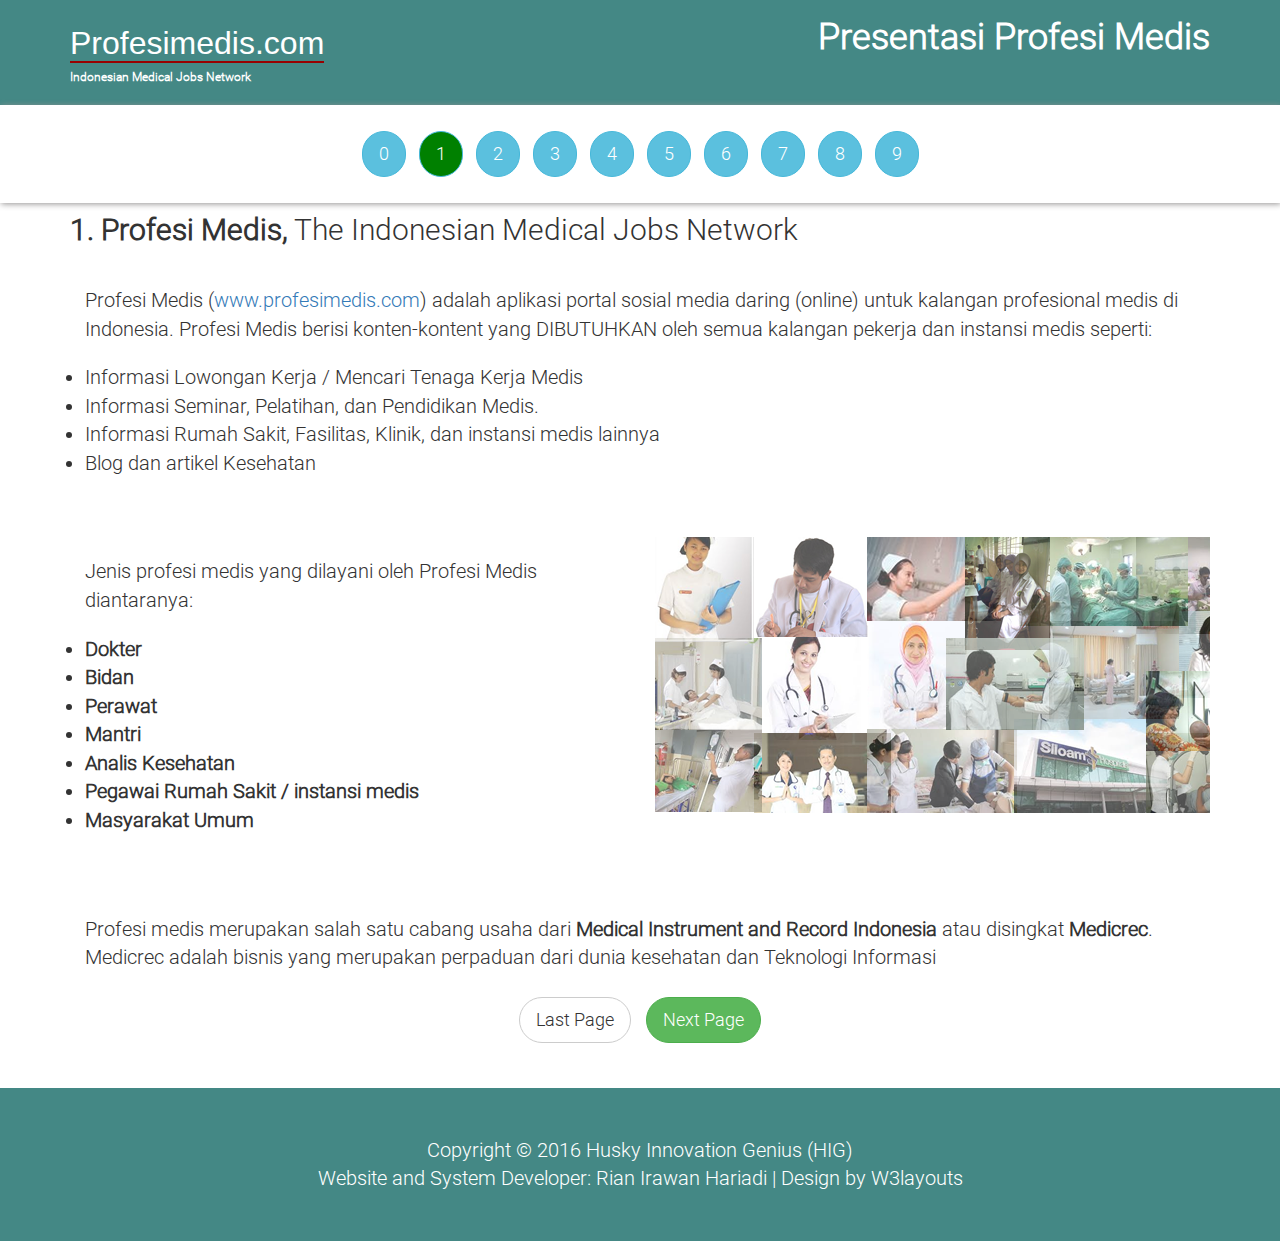
<file: presentasi_profesimedis/assets/page1.html>
<!--
Author: W3layouts
Author URL: http://w3layouts.com
License: Creative Commons Attribution 3.0 Unported
License URL: http://creativecommons.org/licenses/by/3.0/
-->
<!DOCTYPE html>
<html>
<head>
<title>Profesimedis.com - Indonesian Medical Jobs Network</title>
<link href="css/bootstrap.css" type="text/css" rel="stylesheet" media="all">
<link href="css/style.css" type="text/css" rel="stylesheet" media="all">
<!-- Custom Theme files -->
<meta name="viewport" content="width=device-width, initial-scale=1.0">
<meta http-equiv="Content-Type" content="text/html; charset=utf-8" />
<meta name="keywords" content="Doctor Plus Responsive web template, Bootstrap Web Templates, Flat Web Templates, Andriod Compatible web template, 
	Smartphone Compatible web template, free webdesigns for Nokia, Samsung, LG, SonyErricsson, Motorola web design" />
<script type="application/x-javascript"> addEventListener("load", function() { setTimeout(hideURLbar, 0); }, false); function hideURLbar(){ window.scrollTo(0,1); } </script>
<!-- //Custom Theme files -->
<!-- js -->
<script src="js/jquery-1.11.1.min.js"></script> 
<!-- //js -->	
<!-- start-smoth-scrolling-->
<script type="text/javascript" src="js/move-top.js"></script>
<script type="text/javascript" src="js/easing.js"></script>	
<script type="text/javascript">
		jQuery(document).ready(function($) {
			$(".scroll").click(function(event){		
				event.preventDefault();
				$('html,body').animate({scrollTop:$(this.hash).offset().top},1000);
			});
		});
</script>

<style type="text/css">
	

body 

p {
	font-size: 20px !important;
	margin-top:20px; 
	margin-bottom:20px; 
}

body 

a {
	margin: 0px;
	padding: 0px;
}

th, td {
    padding: 5px;
    color: black !important;
    height: 5px; line-height: 5px;
}

li {
	font-size: 20px !important;
}

.pleft{
	position: relative; 
	margin-top:20px; 
	margin-bottom:20px; 
	float: left;
}

.pright{
	position: relative; 
	margin-top:20px; 
	margin-bottom:20px; 
	float: right;

}

.pcenter{
	position: relative; 
	margin-top:20px; 
	margin-bottom:20px; 
	float: center;

}




.conpress{
	min-height: 750px; 
	margin-top: 10px;"

}

.loginbutton a:hover{
	text-decoration: underline;
}

.clbutton{
	border-radius: 50px; 
	margin:5px;
}


.clbutton:hover{
	background-color: orange;
}

.selected{
	background-color: green;
}



@import url(https://fonts.googleapis.com/css?family=Agency+FB);
.profesimedis{
	font-family: Agency FB, Arial ;
	
	color: white;
	font-size: 37px;
	border-bottom: 2px solid #990000 ;
	margin: auto;

}

.box-title{
	text-align: center;
	background-color: #448885;
	height: 100px;
	width: 300px;
	margin: auto;
	padding: 10px;
}

.box-title2{
	text-align: center;
	background-color: #448885;
	height: 500px;
	width: 150px;
	margin: auto;
	padding: 10px;
}

#titlecontent {
  
    padding-top: 35px;
    padding-bottom: 35px;
    padding-left: 0px;
    padding-right: 0px;
    background: url('assets/images/background.png');
    background-repeat: repeat-x;
    background-origin: content-box;
}

@import url(https://fonts.googleapis.com/css?family=Agency+FB);
.profesimedis2{
	font-family: Agency FB, Arial ;
	color: white;
	font-size: 32px;
	border-bottom: 2px solid #990000 ;
	margin: auto;

}



</style>

<!--//end-smoth-scrolling-->
</head>
<body>
	<!--header-->
	<div class="header">
		<div class="container">
			<div class="header-logo">
				<a href="http://www.profesimedis.com"><span class="profesimedis2">Profesimedis.com</span></a>
				<font color="white" style="font-size: 12px; vertical-align: text-top;"><b>Indonesian Medical Jobs Network</b></font>				
			</div>
			<div class="header-info">
				<font color="white"><h1><b>Presentasi Profesi Medis</b></h1></font>
			</div>			
			<div class="clearfix"> </div>
		</div>	
	</div>
	<!--//header-->
	<!--header-bottom-->


	<div class="header-bottom">
<div class="button-area" style="margin: 0 20px 0 20px; text-align: center;">
	<a href="../index.html" class="btn btn-info btn-lg clbutton">0</a>
	<a href="page1.html" class="btn btn-info btn-lg clbutton selected">1</a>
	<a href="page2.html" class="btn btn-info btn-lg clbutton">2</a>
	<a href="page3.html" class="btn btn-info btn-lg clbutton">3</a>
	<a href="page4.html" class="btn btn-info btn-lg clbutton">4</a>
	<a href="page5.html" class="btn btn-info btn-lg clbutton">5</a>
	<a href="page6.html" class="btn btn-info btn-lg clbutton">6</a>
	<a href="page7.html" class="btn btn-info btn-lg clbutton">7</a>
	<a href="page8.html" class="btn btn-info btn-lg clbutton">8</a>
	<a href="page9.html" class="btn btn-info btn-lg clbutton">9</a>
</div>


		<div class="container">
			<!--top-nav-->
			
			
		</div>
		
		
	</div>
	<!--//header-bottom-->

	<div class="container conpress">
			<h2><b>1. Profesi Medis,</b> The Indonesian Medical Jobs Network</h2>

			<div class="col-md-12 pcenter">
			<p>Profesi Medis (<a href="">www.profesimedis.com</a>) adalah aplikasi portal sosial media daring (online) untuk kalangan profesional medis di Indonesia. Profesi Medis berisi konten-kontent yang DIBUTUHKAN oleh semua kalangan pekerja dan instansi medis seperti:
					<ul>
					<li>Informasi Lowongan Kerja / Mencari Tenaga Kerja Medis</li>
					<li>Informasi Seminar, Pelatihan, dan Pendidikan Medis. </li>
					<li>Informasi Rumah Sakit, Fasilitas, Klinik, dan instansi medis lainnya</li>
					<li>Blog dan artikel Kesehatan</li>
					</ul>
			  </p>
			</div>
			<div class="col-md-6 pleft" style="margin-top: 20px;">
			<p>Jenis profesi medis yang dilayani oleh Profesi Medis diantaranya:
				<b><ul>
					<li>Dokter</li>
					<li>Bidan </li>
					<li>Perawat</li>
					<li>Mantri</li>
					<li>Analis Kesehatan</li>
					<li>Pegawai Rumah Sakit / instansi medis</li>
					<li>Masyarakat Umum</li>

				</ul></b>
			</p>
			</div>
			<div class="col-md-6 pright" style="margin-top: 20px;padding-right: 20px; overflow: hidden;">
			<img src="images/background.png" style="margin-right: 20px;">
			</div>
			<div class="col-md-12 pcenter" style="margin-top: 20px;">
			<p>Profesi medis merupakan salah satu cabang usaha dari <b>Medical Instrument and Record Indonesia</b> atau disingkat <b>Medicrec</b>. Medicrec adalah bisnis yang merupakan perpaduan dari dunia kesehatan dan Teknologi Informasi </p>

			<div style="text-align: center">
				<p>
				<a href="../index.html" class="btn btn-default btn-lg clbutton">Last Page</a>
				<a href="page2.html" class="btn btn-success btn-lg clbutton">Next Page</a>
				</p>
			</div>

			</div>
	</div>

	
	<!--//footer-->
	<div class="footer-bottom">
		<div class="container">
			<p>Copyright © 2016 Husky Innovation Genius (HIG) <br>
			Website and System Developer: Rian Irawan Hariadi
			 | Design by <a href="http://w3layouts.com">W3layouts</a></p>
		</div>
	</div>
	<!--smooth-scrolling-of-move-up-->
	<script type="text/javascript">
		$(document).ready(function() {
			/*
			var defaults = {
				containerID: 'toTop', // fading element id
				containerHoverID: 'toTopHover', // fading element hover id
				scrollSpeed: 1200,
				easingType: 'linear' 
			};
			*/
			
			$().UItoTop({ easingType: 'easeOutQuart' });
			
		});
	</script>
	<a href="#" id="toTop" style="display: block;"> <span id="toTopHover" style="opacity: 1;"> </span></a>
	<!--//smooth-scrolling-of-move-up-->
	<!-- Bootstrap core JavaScript
    ================================================== -->
    <!-- Placed at the end of the document so the pages load faster -->
    <script src="js/bootstrap.js"> </script>
</body>

<!-- ================== BEGIN Modal ========================================= -->
    <div id="LoginModal" class="modal fade" role="dialog">
        <div class="modal-dialog">
                <!-- konten modal-->
                <div class="modal-content">
                   <div class="modal-header" align="center" style="background-color:#448885;">
                    <img src="images/logo.png" style="min-height: : 100px" align="center">
                    
                     <h3><div class="edit-content"></div></h3>
                    </div>
                          <!-- heading modal -->
                          <div class="modal-header">
                          <form action="" method="post">
                               <input type="hidden"  name="formmenu" id="formmenu" value="<?php echo $row_menu->menu_id ?>" ></input><br>
                               <div class="well">
                               <h3><b>Login Member</b></h3>
                                                           
                                <label></label>
                               <input class="form-control" type="text" id="note" name="note" value="" 
                               placeholder="Username" style="border-color: gray;"  ></input>
                               <br>
                               <input class="form-control" type="password" id="note" name="note" value="" 
                               placeholder="password" style="border-color: gray;"  ></input>

                               </div>
                               
                      
                                <button class="btn-success btn-lg form-control" id="prosesOrder"  > PROCESS </button>
                                <!-- Dipergunakan untuk Form Ajax
                                <input id="submitModal2" type="button" class="btn-success btn-lg" value="PROCESS"></input>
                                -->
                                
                                <!--
                                  <button id="submitModal2" class="btn-success btn-lg" >ORDER</button>
                                  -->
                                  <br>
                        		<h4>Lupa <a href=""> Password ? </a> </h4>
                      
                          </div>
                          <!-- body modal -->
                          
                          <!-- footer modal -->
                          <div class="modal-footer">
                            
                            
                          <button type="button" id="buttonclose2" class="close" data-dismiss="modal">CANCEL-X</button>
                          
                                </form>
                          </div>
                </div>
         </div>
    </div>
 <!-- ================== END Modal ========================================= -->



</html>
</file>
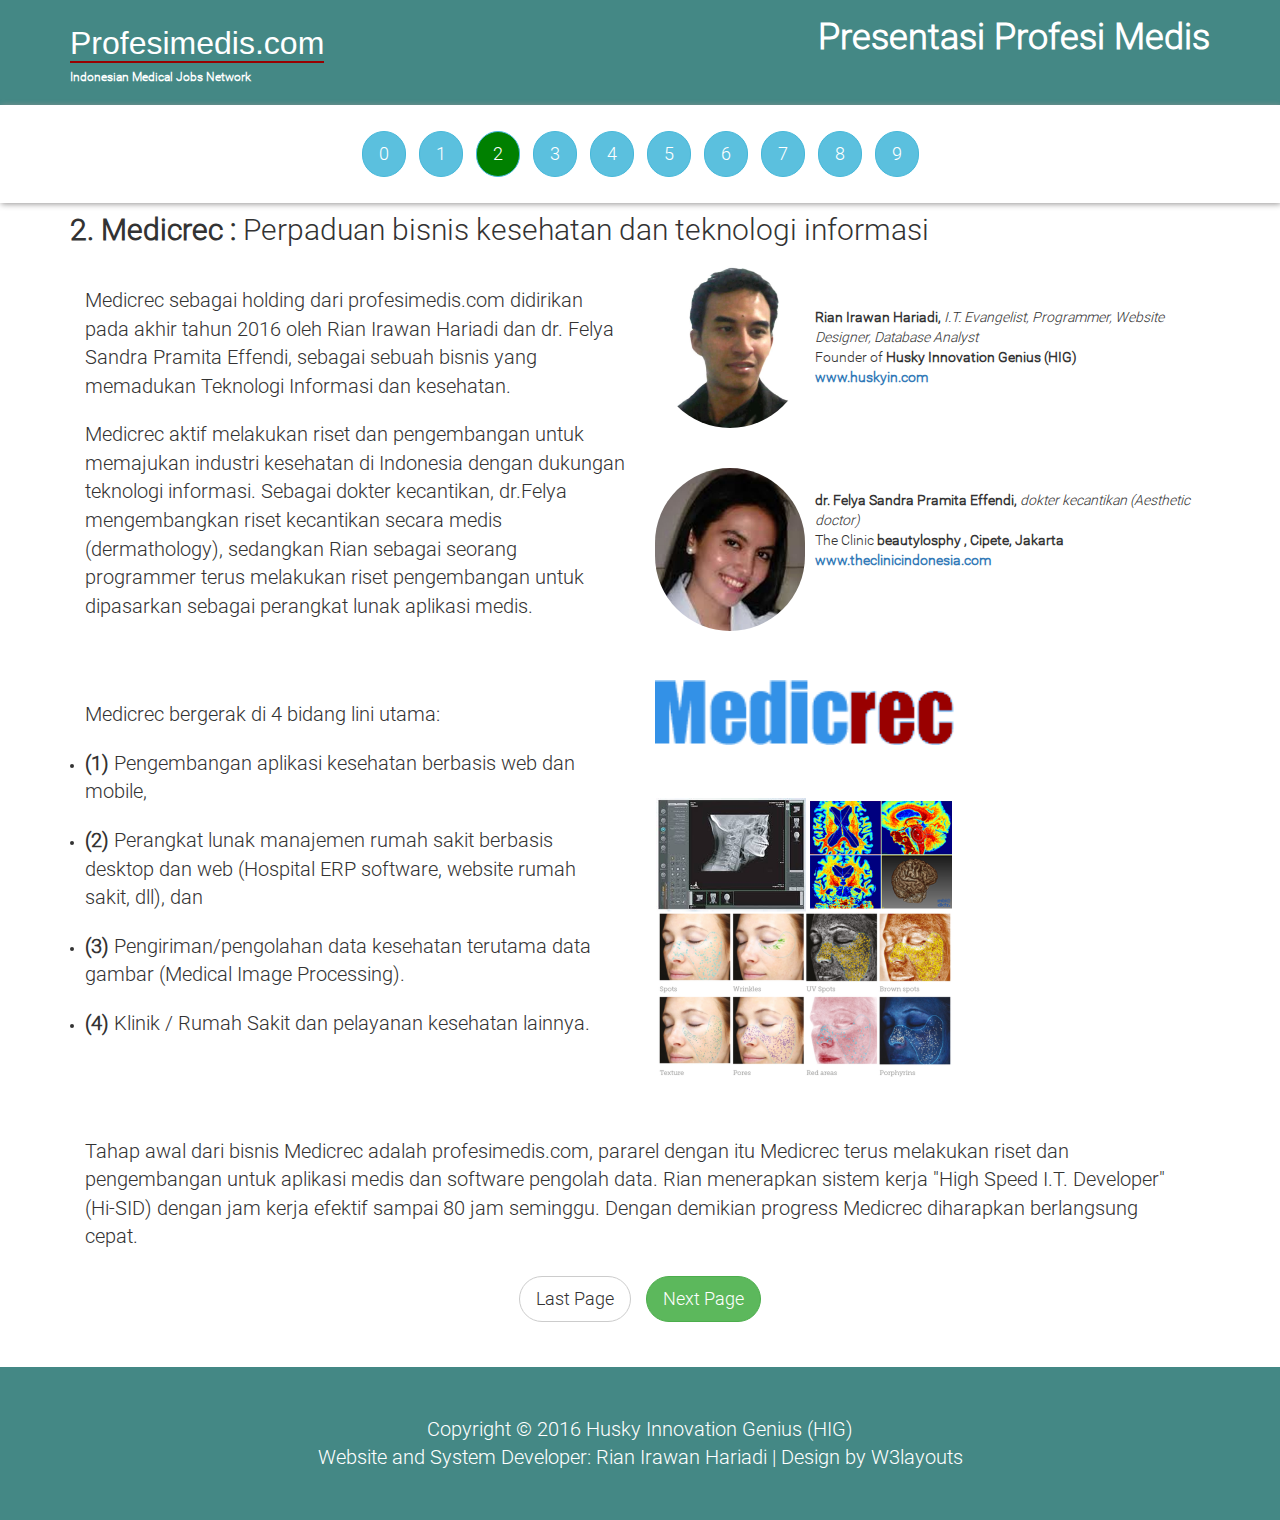
<file: presentasi_profesimedis/assets/page2.html>
<!--
Author: W3layouts
Author URL: http://w3layouts.com
License: Creative Commons Attribution 3.0 Unported
License URL: http://creativecommons.org/licenses/by/3.0/
-->
<!DOCTYPE html>
<html>
<head>
<title>Profesimedis.com - Indonesian Medical Jobs Network</title>
<link href="css/bootstrap.css" type="text/css" rel="stylesheet" media="all">
<link href="css/style.css" type="text/css" rel="stylesheet" media="all">
<!-- Custom Theme files -->
<meta name="viewport" content="width=device-width, initial-scale=1.0">
<meta http-equiv="Content-Type" content="text/html; charset=utf-8" />
<meta name="keywords" content="Doctor Plus Responsive web template, Bootstrap Web Templates, Flat Web Templates, Andriod Compatible web template, 
	Smartphone Compatible web template, free webdesigns for Nokia, Samsung, LG, SonyErricsson, Motorola web design" />
<script type="application/x-javascript"> addEventListener("load", function() { setTimeout(hideURLbar, 0); }, false); function hideURLbar(){ window.scrollTo(0,1); } </script>
<!-- //Custom Theme files -->
<!-- js -->
<script src="js/jquery-1.11.1.min.js"></script> 
<!-- //js -->	
<!-- start-smoth-scrolling-->
<script type="text/javascript" src="js/move-top.js"></script>
<script type="text/javascript" src="js/easing.js"></script>	
<script type="text/javascript">
		jQuery(document).ready(function($) {
			$(".scroll").click(function(event){		
				event.preventDefault();
				$('html,body').animate({scrollTop:$(this.hash).offset().top},1000);
			});
		});
</script>

<style type="text/css">
	

body 

p {
	font-size: 20px !important;
	margin-top:20px; 
	margin-bottom:20px; 
}

.pleft{
	position: relative; 
	margin-top:20px; 
	margin-bottom:20px; 
	float: left;
}

.pright{
	position: relative; 
	margin-top:20px; 
	margin-bottom:20px; 
	float: right;

}

.pcenter{
	position: relative; 
	margin-top:20px; 
	margin-bottom:20px; 
	float: center;

}




.conpress{
	min-height: 750px; 
	margin-top: 10px;"

}

.loginbutton a:hover{
	text-decoration: underline;
}

.clbutton{
	border-radius: 50px; 
	margin:5px;
}

.clbutton:hover{
	background-color: orange;
}

.selected{
	background-color: green;
}

@import url(https://fonts.googleapis.com/css?family=Agency+FB);
.profesimedis2{
	font-family: Agency FB, Arial ;
	color: white;
	font-size: 32px;
	border-bottom: 2px solid #990000 ;
	margin: auto;

}



</style>


<!--//end-smoth-scrolling-->
</head>
<body>
	<!--header-->
	<div class="header">
		<div class="container">
			<div class="header-logo">
				<a href="http://www.profesimedis.com"><span class="profesimedis2">Profesimedis.com</span></a>
				<font color="white" style="font-size: 12px; vertical-align: text-top;"><b>Indonesian Medical Jobs Network</b></font>				
			</div>
			<div class="header-info">
				<font color="white"><h1><b>Presentasi Profesi Medis</b></h1></font>
			</div>			
			<div class="clearfix"> </div>
		</div>	
	</div>
	<!--//header-->
	<!--header-bottom-->


	<div class="header-bottom">
<div class="button-area" style="margin: 0 20px 0 20px; text-align: center;">
	<a href="../index.html" class="btn btn-info btn-lg clbutton">0</a>
	<a href="page1.html" class="btn btn-info btn-lg clbutton">1</a>
	<a href="page2.html" class="btn btn-info btn-lg clbutton selected">2</a>
	<a href="page3.html" class="btn btn-info btn-lg clbutton">3</a>
	<a href="page4.html" class="btn btn-info btn-lg clbutton">4</a>
	<a href="page5.html" class="btn btn-info btn-lg clbutton">5</a>
	<a href="page6.html" class="btn btn-info btn-lg clbutton">6</a>
	<a href="page7.html" class="btn btn-info btn-lg clbutton">7</a>
	<a href="page8.html" class="btn btn-info btn-lg clbutton">8</a>
	<a href="page9.html" class="btn btn-info btn-lg clbutton">9</a>
</div>


		<div class="container">
			<!--top-nav-->
			
			
		</div>
		
		
	</div>
	<!--//header-bottom-->

	<div class="container conpress">
			<h2><b>2. Medicrec : </b> Perpaduan bisnis kesehatan dan teknologi informasi</h2>


			<div class="col-md-6 pleft">
			<p>Medicrec sebagai holding dari profesimedis.com didirikan pada akhir tahun 2016 oleh Rian Irawan Hariadi dan dr. Felya Sandra Pramita Effendi, sebagai sebuah bisnis yang memadukan Teknologi Informasi dan kesehatan. </p> 

			<p>Medicrec aktif melakukan riset dan pengembangan untuk memajukan industri kesehatan di Indonesia dengan dukungan teknologi informasi. Sebagai dokter kecantikan, dr.Felya  mengembangkan riset kecantikan secara medis (dermathology), sedangkan Rian sebagai seorang programmer terus melakukan riset pengembangan untuk dipasarkan sebagai perangkat lunak aplikasi medis. </p>

			</div>
			<div class="col-md-6 pright">
			 <table>
			 	<tr>
			 		<td>
			 		<img src="images/rian.jpg" width="150px;" style="border-radius: 100px; margin-right: 10px;">
			 		</td>
			 		<td >
			 			<b >Rian Irawan Hariadi,</b> <i> I.T. Evangelist, Programmer, Website Designer, Database Analyst
			 			</i><br>
			 			Founder of <b>Husky Innovation Genius (HIG)<br>
			 			<font color="blue"><a href="http://www.huskyin.com">www.huskyin.com</a></font> </b>
			 		</td>
			 	</tr> 
			 	<tr>
			 	</tr>
			 	<tr >
			 		<td style="margin-top: 40px;">
			 		<img src="images/felya.jpg" width="150px;" style="border-radius: 100px; margin-top: 40px; margin-right: 10px;">
			 		</td>
			 		<td style="margin-left: 10px;">
			 			<b style="margin-top: 60px;">dr. Felya Sandra Pramita Effendi,</b> <i> dokter kecantikan (Aesthetic doctor)
			 			</i><br>
			 			The Clinic <b> beautylosphy , Cipete, Jakarta<br>
			 			<font color="blue"><a href="http://www.theclinicindonesia.com/en/dokter/dr-felya-sandra-pramita/">www.theclinicindonesia.com</a></font> </b>
			 		</td>
			 	</tr> 
			 </table>
			</div>



			<div class="clearfix"></div>
			<div class="col-md-6 pleft">
			<p>Medicrec bergerak di 4 bidang lini utama: 
			<uL>
			<li><p><b>(1)</b> Pengembangan aplikasi kesehatan berbasis web dan mobile,</p></li> 
			<li><p><b>(2)</b> Perangkat lunak manajemen rumah sakit berbasis desktop dan web (Hospital ERP software, website rumah sakit, dll), dan </p></li>
			<li><p><b>(3)</b> Pengiriman/pengolahan data kesehatan terutama data gambar (Medical Image Processing).</p></li>
			<li><p><b>(4)</b> Klinik / Rumah Sakit dan pelayanan kesehatan lainnya.</p></li>
			<ul>
			  </p>
			</div>
			<div class="col-md-6 pright">
			<img src="images/medicreclogo.png" style="width: 300px; margin-bottom: 50px;">
			<img src="images/imaging.png" style="width: 300px;">
			</div>
			<div class="col-md-12 pcenter">
			<p>Tahap awal dari bisnis Medicrec adalah profesimedis.com, pararel dengan itu Medicrec terus melakukan riset dan pengembangan untuk aplikasi medis dan software pengolah data. Rian menerapkan sistem kerja "High Speed I.T. Developer" (Hi-SID) dengan jam kerja efektif sampai 80 jam seminggu. Dengan demikian progress Medicrec diharapkan berlangsung cepat.  </p>
			
			<div style="text-align: center">
				<p>
				<a href="page1.html" class="btn btn-default btn-lg clbutton">Last Page</a>
				<a href="page3.html" class="btn btn-success btn-lg clbutton">Next Page</a>
				</p>
			</div>

			</div>
			

	</div>

	
	<!--//footer-->
	<div class="footer-bottom">
		<div class="container">
			<p>Copyright © 2016 Husky Innovation Genius (HIG) <br>
			Website and System Developer: Rian Irawan Hariadi
			 | Design by <a href="http://w3layouts.com">W3layouts</a></p>
		</div>
	</div>
	<!--smooth-scrolling-of-move-up-->
	<script type="text/javascript">
		$(document).ready(function() {
			/*
			var defaults = {
				containerID: 'toTop', // fading element id
				containerHoverID: 'toTopHover', // fading element hover id
				scrollSpeed: 1200,
				easingType: 'linear' 
			};
			*/
			
			$().UItoTop({ easingType: 'easeOutQuart' });
			
		});
	</script>
	<a href="#" id="toTop" style="display: block;"> <span id="toTopHover" style="opacity: 1;"> </span></a>
	<!--//smooth-scrolling-of-move-up-->
	<!-- Bootstrap core JavaScript
    ================================================== -->
    <!-- Placed at the end of the document so the pages load faster -->
    <script src="js/bootstrap.js"> </script>
</body>

<!-- ================== BEGIN Modal ========================================= -->
    <div id="LoginModal" class="modal fade" role="dialog">
        <div class="modal-dialog">
                <!-- konten modal-->
                <div class="modal-content">
                   <div class="modal-header" align="center" style="background-color:#448885;">
                    <img src="images/logo.png" style="min-height: : 100px" align="center">
                    
                     <h3><div class="edit-content"></div></h3>
                    </div>
                          <!-- heading modal -->
                          <div class="modal-header">
                          <form action="" method="post">
                               <input type="hidden"  name="formmenu" id="formmenu" value="<?php echo $row_menu->menu_id ?>" ></input><br>
                               <div class="well">
                               <h3><b>Login Member</b></h3>
                                                           
                                <label></label>
                               <input class="form-control" type="text" id="note" name="note" value="" 
                               placeholder="Username" style="border-color: gray;"  ></input>
                               <br>
                               <input class="form-control" type="password" id="note" name="note" value="" 
                               placeholder="password" style="border-color: gray;"  ></input>

                               </div>
                               
                      
                                <button class="btn-success btn-lg form-control" id="prosesOrder"  > PROCESS </button>
                                <!-- Dipergunakan untuk Form Ajax
                                <input id="submitModal2" type="button" class="btn-success btn-lg" value="PROCESS"></input>
                                -->
                                
                                <!--
                                  <button id="submitModal2" class="btn-success btn-lg" >ORDER</button>
                                  -->
                                  <br>
                        		<h4>Lupa <a href=""> Password ? </a> </h4>
                      
                          </div>
                          <!-- body modal -->
                          
                          <!-- footer modal -->
                          <div class="modal-footer">
                            
                            
                          <button type="button" id="buttonclose2" class="close" data-dismiss="modal">CANCEL-X</button>
                          
                                </form>
                          </div>
                </div>
         </div>
    </div>
 <!-- ================== END Modal ========================================= -->



</html>
</file>
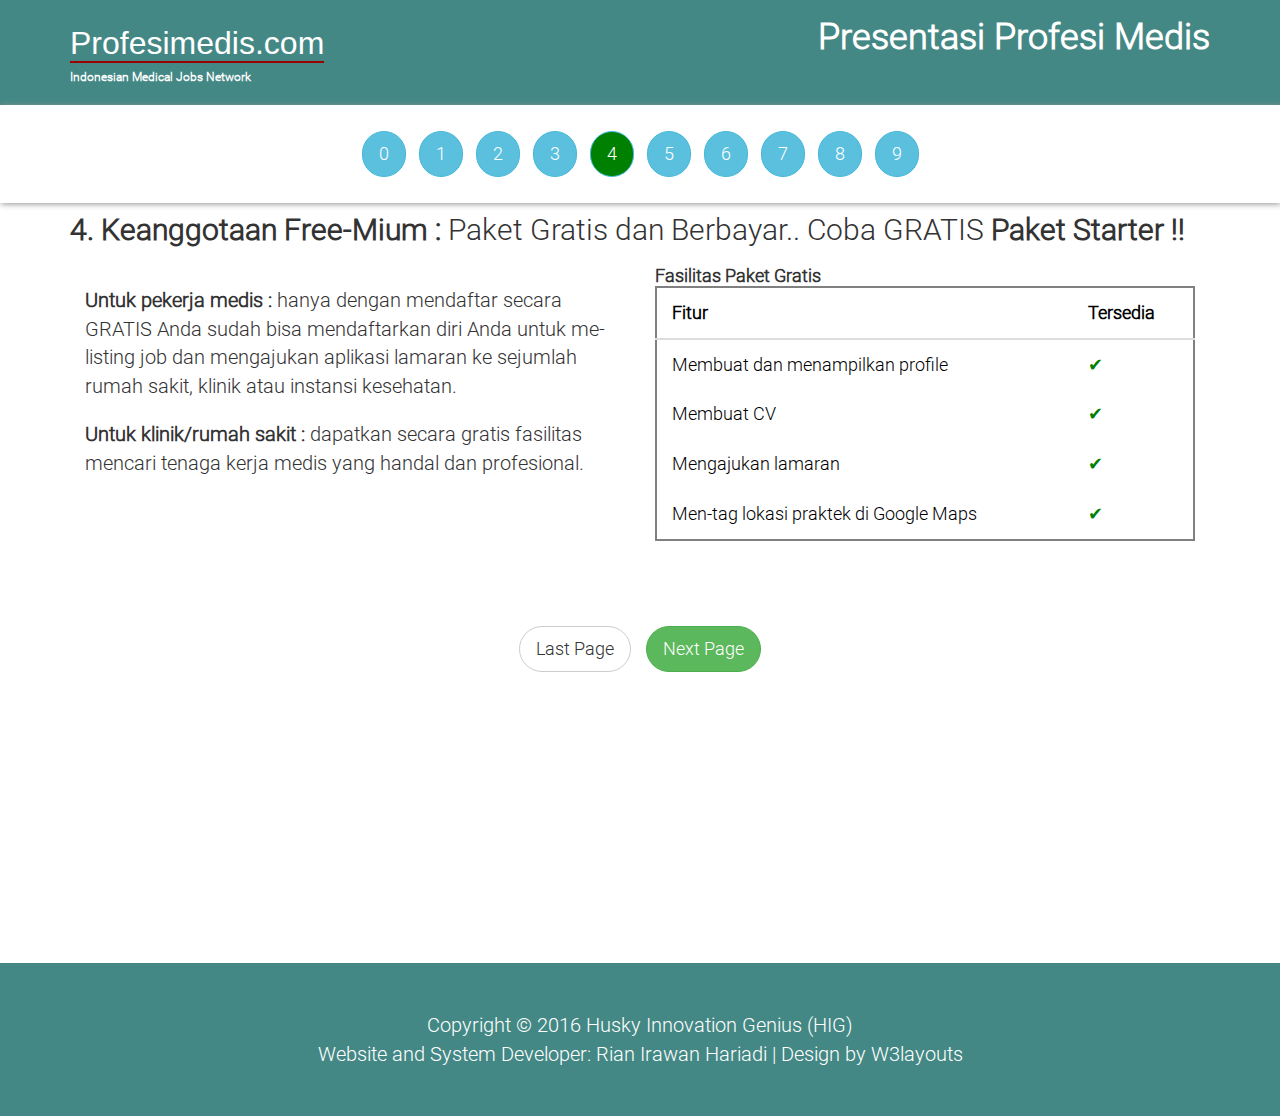
<file: presentasi_profesimedis/assets/page4.html>
<!--
Author: W3layouts
Author URL: http://w3layouts.com
License: Creative Commons Attribution 3.0 Unported
License URL: http://creativecommons.org/licenses/by/3.0/
-->
<!DOCTYPE html>
<html>
<head>
<title>Profesimedis.com - Indonesian Medical Jobs Network</title>
<link href="css/bootstrap.css" type="text/css" rel="stylesheet" media="all">
<link href="css/style.css" type="text/css" rel="stylesheet" media="all">
<!-- Custom Theme files -->
<meta name="viewport" content="width=device-width, initial-scale=1.0">
<meta http-equiv="Content-Type" content="text/html; charset=utf-8" />
<meta name="keywords" content="Doctor Plus Responsive web template, Bootstrap Web Templates, Flat Web Templates, Andriod Compatible web template, 
	Smartphone Compatible web template, free webdesigns for Nokia, Samsung, LG, SonyErricsson, Motorola web design" />
<script type="application/x-javascript"> addEventListener("load", function() { setTimeout(hideURLbar, 0); }, false); function hideURLbar(){ window.scrollTo(0,1); } </script>
<!-- //Custom Theme files -->
<!-- js -->
<script src="js/jquery-1.11.1.min.js"></script> 
<!-- //js -->	
<!-- start-smoth-scrolling-->
<script type="text/javascript" src="js/move-top.js"></script>
<script type="text/javascript" src="js/easing.js"></script>	
<script type="text/javascript">
		jQuery(document).ready(function($) {
			$(".scroll").click(function(event){		
				event.preventDefault();
				$('html,body').animate({scrollTop:$(this.hash).offset().top},1000);
			});
		});
</script>

<style type="text/css">
	

body 

p {
	font-size: 20px !important;
	margin-top:20px; 
	margin-bottom:20px; 
}

body 



th, td {
    padding: 5px;
    color: black !important;
    height: 5px; line-height: 5px;
}

.pleft{
	position: relative; 
	margin-top:20px; 
	margin-bottom:20px; 
	float: left;
}

.pright{
	position: relative; 
	margin-top:20px; 
	margin-bottom:20px; 
	float: right;

}

.pcenter{
	position: relative; 
	margin-top:20px; 
	margin-bottom:20px; 
	float: center;

}




.conpress{
	min-height: 750px; 
	margin-top: 10px;"

}

.loginbutton a:hover{
	text-decoration: underline;
}

.clbutton{
	border-radius: 50px; 
	margin:5px;
}

.clbutton:hover{
	background-color: orange;
}

.selected{
	background-color: green;
}



@import url(https://fonts.googleapis.com/css?family=Agency+FB);
.profesimedis2{
	font-family: Agency FB, Arial ;
	color: white;
	font-size: 32px;
	border-bottom: 2px solid #990000 ;
	margin: auto;

}


</style>

<!--//end-smoth-scrolling-->
</head>
<body>
	<!--header-->
	<div class="header">
		<div class="container">
			<div class="header-logo">
				<a href="http://www.profesimedis.com"><span class="profesimedis2">Profesimedis.com</span></a>
				<font color="white" style="font-size: 12px; vertical-align: text-top;"><b>Indonesian Medical Jobs Network</b></font>						
			</div>
			<div class="header-info">
				<font color="white"><h1><b>Presentasi Profesi Medis</b></h1></font>
			</div>			
			<div class="clearfix"> </div>
		</div>	
	</div>
	<!--//header-->
	<!--header-bottom-->


	<div class="header-bottom">
<div class="button-area" style="margin: 0 20px 0 20px; text-align: center;">
	<a href="../index.html" class="btn btn-info btn-lg clbutton">0</a>
	<a href="page1.html" class="btn btn-info btn-lg clbutton">1</a>
	<a href="page2.html" class="btn btn-info btn-lg clbutton">2</a>
	<a href="page3.html" class="btn btn-info btn-lg clbutton">3</a>
	<a href="page4.html" class="btn btn-info btn-lg clbutton selected">4</a>
	<a href="page5.html" class="btn btn-info btn-lg clbutton">5</a>
	<a href="page6.html" class="btn btn-info btn-lg clbutton">6</a>
	<a href="page7.html" class="btn btn-info btn-lg clbutton">7</a>
	<a href="page8.html" class="btn btn-info btn-lg clbutton">8</a>
	<a href="page9.html" class="btn btn-info btn-lg clbutton">9</a>
</div>


		<div class="container">
			<!--top-nav-->
			
			
		</div>
		
		
	</div>
	<!--//header-bottom-->

	<div class="container conpress">
			<h2><b>4. Keanggotaan Free-Mium : </b> Paket Gratis dan Berbayar.. Coba GRATIS <b>Paket Starter !!</b></h2>

			<div class="col-md-6 pleft">
			<p><b>Untuk pekerja medis :</b> hanya dengan mendaftar secara GRATIS Anda sudah bisa mendaftarkan diri Anda untuk me-listing job dan mengajukan aplikasi lamaran ke sejumlah rumah sakit, klinik atau instansi kesehatan.
			  </p>
			<p><b>Untuk klinik/rumah sakit :</b> dapatkan secara gratis fasilitas mencari tenaga kerja medis yang handal dan profesional.</p>
			</div>

			<div class="col-md-6 pright">
				<h4><b>Fasilitas Paket Gratis</b></h4>
				<table class="table table-condensed" style="border-style: solid; border-width: 2px; border-color: grey">
				    <thead>
				      <tr>
				        <th><h4><b>Fitur</b></h4></th>
				        <th><h4><b>Tersedia</b></h4></th>
				      </tr>
				    </thead>
				    <tbody>
				      <tr style="height: 5px; line-height: 5px;">
				        <td><h4>Membuat dan menampilkan profile</h4></td>
				        <td><font color="green" ><h4>&#10004;</h4></font></td>
				      </tr>
				      <tr style="height: 5px; line-height: 5px;">
				        <td><h4>Membuat CV</h4></td>
				        <td><font color="green" ><h4>&#10004;</h4></font></td>
				      </tr>
				      <tr style="height: 5px; line-height: 5px;">
				        <td><h4>Mengajukan lamaran</h4></td>
				        <td><font color="green" ><h4>&#10004;</h4></font></td>
				      </tr>
				      <tr style="height: 5px; line-height: 5px;">
				        <td ><h4>Men-tag lokasi praktek di Google Maps</h4></td>
				        <td><font color="green" ><h4>&#10004;</h4></font></td>
				      </tr>
				    </tbody>
				</table>
			</div>

			<div class="col-md-12 pcenter">
			
				<div style="text-align: center">
				<p>
				<a href="page3.html" class="btn btn-default btn-lg clbutton">Last Page</a>
				<a href="page5.html" class="btn btn-success btn-lg clbutton">Next Page</a>
				</p>
				</div>
			</div>

	</div>

	
	<!--//footer-->
	<div class="footer-bottom">
		<div class="container">
			<p>Copyright © 2016 Husky Innovation Genius (HIG) <br>
			Website and System Developer: Rian Irawan Hariadi
			 | Design by <a href="http://w3layouts.com">W3layouts</a></p>
		</div>
	</div>
	<!--smooth-scrolling-of-move-up-->
	<script type="text/javascript">
		$(document).ready(function() {
			/*
			var defaults = {
				containerID: 'toTop', // fading element id
				containerHoverID: 'toTopHover', // fading element hover id
				scrollSpeed: 1200,
				easingType: 'linear' 
			};
			*/
			
			$().UItoTop({ easingType: 'easeOutQuart' });
			
		});
	</script>
	<a href="#" id="toTop" style="display: block;"> <span id="toTopHover" style="opacity: 1;"> </span></a>
	<!--//smooth-scrolling-of-move-up-->
	<!-- Bootstrap core JavaScript
    ================================================== -->
    <!-- Placed at the end of the document so the pages load faster -->
    <script src="js/bootstrap.js"> </script>
</body>

<!-- ================== BEGIN Modal ========================================= -->
    <div id="LoginModal" class="modal fade" role="dialog">
        <div class="modal-dialog">
                <!-- konten modal-->
                <div class="modal-content">
                   <div class="modal-header" align="center" style="background-color:#448885;">
                    <img src="images/logo.png" style="min-height: : 100px" align="center">
                    
                     <h3><div class="edit-content"></div></h3>
                    </div>
                          <!-- heading modal -->
                          <div class="modal-header">
                          <form action="" method="post">
                               <input type="hidden"  name="formmenu" id="formmenu" value="<?php echo $row_menu->menu_id ?>" ></input><br>
                               <div class="well">
                               <h3><b>Login Member</b></h3>
                                                           
                                <label></label>
                               <input class="form-control" type="text" id="note" name="note" value="" 
                               placeholder="Username" style="border-color: gray;"  ></input>
                               <br>
                               <input class="form-control" type="password" id="note" name="note" value="" 
                               placeholder="password" style="border-color: gray;"  ></input>

                               </div>
                               
                      
                                <button class="btn-success btn-lg form-control" id="prosesOrder"  > PROCESS </button>
                                <!-- Dipergunakan untuk Form Ajax
                                <input id="submitModal2" type="button" class="btn-success btn-lg" value="PROCESS"></input>
                                -->
                                
                                <!--
                                  <button id="submitModal2" class="btn-success btn-lg" >ORDER</button>
                                  -->
                                  <br>
                        		<h4>Lupa <a href=""> Password ? </a> </h4>
                      
                          </div>
                          <!-- body modal -->
                          
                          <!-- footer modal -->
                          <div class="modal-footer">
                            
                            
                          <button type="button" id="buttonclose2" class="close" data-dismiss="modal">CANCEL-X</button>
                          
                                </form>
                          </div>
                </div>
         </div>
    </div>
 <!-- ================== END Modal ========================================= -->



</html>
</file>
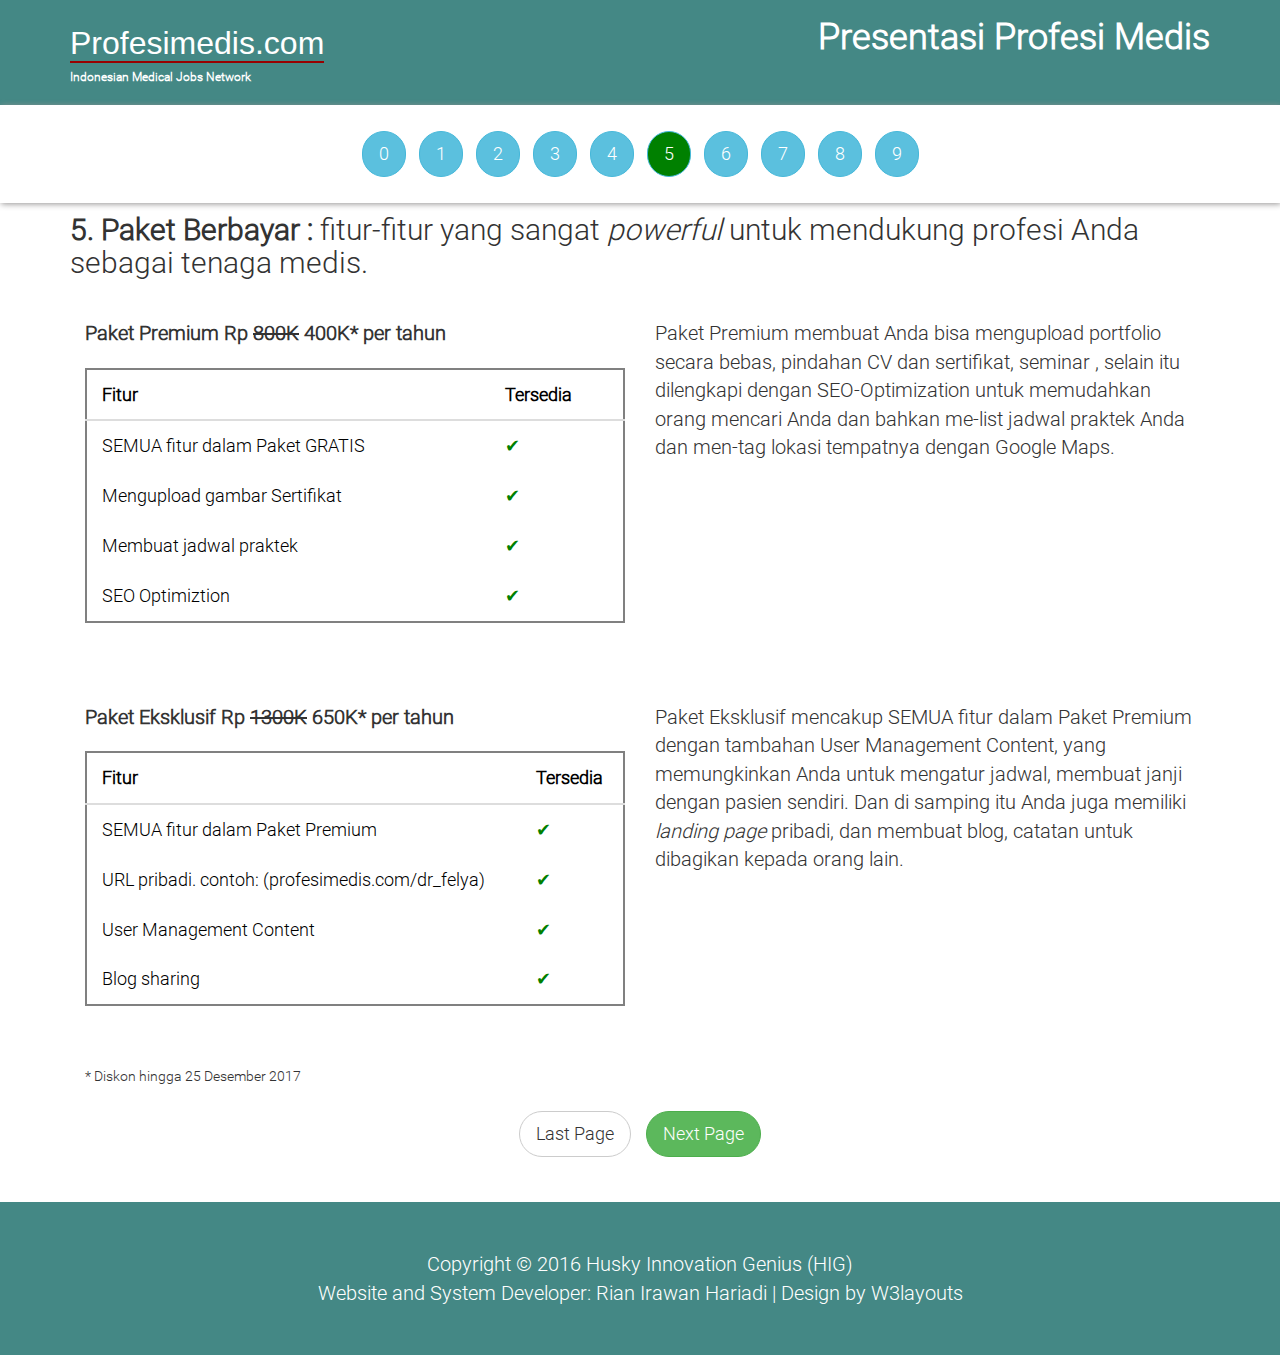
<file: presentasi_profesimedis/assets/page5.html>
<!--
Author: W3layouts
Author URL: http://w3layouts.com
License: Creative Commons Attribution 3.0 Unported
License URL: http://creativecommons.org/licenses/by/3.0/
-->
<!DOCTYPE html>
<html>
<head>
<title>Profesimedis.com - Indonesian Medical Jobs Network</title>
<link href="css/bootstrap.css" type="text/css" rel="stylesheet" media="all">
<link href="css/style.css" type="text/css" rel="stylesheet" media="all">
<!-- Custom Theme files -->
<meta name="viewport" content="width=device-width, initial-scale=1.0">
<meta http-equiv="Content-Type" content="text/html; charset=utf-8" />
<meta name="keywords" content="Doctor Plus Responsive web template, Bootstrap Web Templates, Flat Web Templates, Andriod Compatible web template, 
	Smartphone Compatible web template, free webdesigns for Nokia, Samsung, LG, SonyErricsson, Motorola web design" />
<script type="application/x-javascript"> addEventListener("load", function() { setTimeout(hideURLbar, 0); }, false); function hideURLbar(){ window.scrollTo(0,1); } </script>
<!-- //Custom Theme files -->
<!-- js -->
<script src="js/jquery-1.11.1.min.js"></script> 
<!-- //js -->	
<!-- start-smoth-scrolling-->
<script type="text/javascript" src="js/move-top.js"></script>
<script type="text/javascript" src="js/easing.js"></script>	
<script type="text/javascript">
		jQuery(document).ready(function($) {
			$(".scroll").click(function(event){		
				event.preventDefault();
				$('html,body').animate({scrollTop:$(this.hash).offset().top},1000);
			});
		});
</script>

<style type="text/css">
	

body 

p {
	font-size: 20px !important;
	margin-top:20px; 
	margin-bottom:20px; 
}

body 



th, td {
    padding: 5px;
    color: black !important;
    height: 5px; line-height: 5px;
}

.pleft{
	position: relative; 
	margin-top:20px; 
	margin-bottom:20px; 
	float: left;
}

.pright{
	position: relative; 
	margin-top:20px; 
	margin-bottom:20px; 
	float: right;

}

.pcenter{
	position: relative; 
	margin-top:20px; 
	margin-bottom:20px; 
	float: center;

}




.conpress{
	min-height: 750px; 
	margin-top: 10px;"

}

.loginbutton a:hover{
	text-decoration: underline;
}

.clbutton{
	border-radius: 50px; 
	margin:5px;
}

.clbutton:hover{
	background-color: orange;
}

.selected{
	background-color: green;
}


@import url(https://fonts.googleapis.com/css?family=Agency+FB);
.profesimedis2{
	font-family: Agency FB, Arial ;
	color: white;
	font-size: 32px;
	border-bottom: 2px solid #990000 ;
	margin: auto;

}


</style>



<!--//end-smoth-scrolling-->
</head>
<body>
	<!--header-->
	<div class="header">
		<div class="container">
			<div class="header-logo">
				<a href="http://www.profesimedis.com"><span class="profesimedis2">Profesimedis.com</span></a>
				<font color="white" style="font-size: 12px; vertical-align: text-top;"><b>Indonesian Medical Jobs Network</b></font>							
			</div>
			<div class="header-info">
				<font color="white"><h1><b>Presentasi Profesi Medis</b></h1></font>
			</div>			
			<div class="clearfix"> </div>
		</div>	
	</div>
	<!--//header-->
	<!--header-bottom-->


	<div class="header-bottom">
<div class="button-area" style="margin: 0 20px 0 20px; text-align: center;">
	<a href="../index.html" class="btn btn-info btn-lg clbutton">0</a>
	<a href="page1.html" class="btn btn-info btn-lg clbutton">1</a>
	<a href="page2.html" class="btn btn-info btn-lg clbutton">2</a>
	<a href="page3.html" class="btn btn-info btn-lg clbutton">3</a>
	<a href="page4.html" class="btn btn-info btn-lg clbutton">4</a>
	<a href="page5.html" class="btn btn-info btn-lg clbutton selected">5</a>
	<a href="page6.html" class="btn btn-info btn-lg clbutton">6</a>
	<a href="page7.html" class="btn btn-info btn-lg clbutton">7</a>
	<a href="page8.html" class="btn btn-info btn-lg clbutton">8</a>
	<a href="page9.html" class="btn btn-info btn-lg clbutton">9</a>
</div>


		<div class="container">
			<!--top-nav-->
			
			
		</div>
		
		
	</div>
	<!--//header-bottom-->

	<div class="container conpress">
			<h2><b>5. Paket Berbayar : </b> fitur-fitur yang sangat <i>powerful</i> untuk mendukung profesi Anda sebagai tenaga medis.</h2>

			<div class="col-md-6 pleft">
			  <p><b>Paket Premium Rp <del>800K</del> 400K* per tahun</b></p>
				<table class="table table-condensed" style="border-style: solid; border-width: 2px; border-color: grey">
				    <thead>
				      <tr>
				        <th><h4><b>Fitur</b></h4></th>
				        <th><h4><b>Tersedia</b></h4></th>
				      </tr>
				    </thead>
				    <tbody>
				      <tr style="height: 5px; line-height: 5px;">
				        <td><h4>SEMUA fitur dalam Paket GRATIS</h4></td>
				        <td><font color="green" ><h4>&#10004;</h4></font></td>
				      </tr>
				      <tr style="height: 5px; line-height: 5px;">
				        <td><h4>Mengupload gambar Sertifikat</h4></td>
				        <td><font color="green" ><h4>&#10004;</h4></font></td>
				      </tr>
				      <tr style="height: 5px; line-height: 5px;">
				        <td><h4>Membuat jadwal praktek</h4></td>
				        <td><font color="green" ><h4>&#10004;</h4></font></td>
				      </tr>
				      <tr style="height: 5px; line-height: 5px;">
				        <td ><h4>SEO Optimiztion</h4></td>
				        <td><font color="green" ><h4>&#10004;</h4></font></td>
				      </tr>
				    </tbody>
				</table>

			</div>

			<div class="col-md-6 pright">
			
			<p>Paket Premium membuat Anda bisa mengupload portfolio secara bebas, pindahan CV dan sertifikat, seminar , selain itu dilengkapi dengan SEO-Optimization untuk memudahkan orang mencari Anda dan bahkan me-list   jadwal praktek Anda dan men-tag lokasi tempatnya  dengan Google Maps.
			</div>
			<div class="clearfix"></div>

			<div class="col-md-6 pleft">
			  <p><b>Paket Eksklusif Rp <del>1300K</del> 650K* per tahun</b></p>
			  <table class="table table-condensed" style="border-style: solid; border-width: 2px; border-color: grey">
				    <thead>
				      <tr>
				        <th><h4><b>Fitur</b></h4></th>
				        <th><h4><b>Tersedia</b></h4></th>
				      </tr>
				    </thead>
				    <tbody>
				      <tr style="height: 5px; line-height: 5px;">
				        <td><h4>SEMUA fitur dalam Paket Premium</h4></td>
				        <td><font color="green" ><h4>&#10004;</h4></font></td>
				      </tr>
				      <tr style="height: 5px; line-height: 5px;">
				        <td><h4>URL pribadi. contoh: (profesimedis.com/dr_felya)</h4></td>
				        <td><font color="green" ><h4>&#10004;</h4></font></td>
				      </tr>
				      <tr style="height: 5px; line-height: 5px;">
				        <td><h4>User Management Content</h4></td>
				        <td><font color="green" ><h4>&#10004;</h4></font></td>
				      </tr>
				      <tr style="height: 5px; line-height: 5px;">
				        <td ><h4>Blog sharing</h4></td>
				        <td><font color="green" ><h4>&#10004;</h4></font></td>
				      </tr>
				    </tbody>
				</table>
			</div>
			
			<div class="col-md-6 pright">
			
			<p>Paket Eksklusif mencakup SEMUA fitur dalam Paket Premium dengan tambahan User Management Content, yang memungkinkan Anda untuk mengatur jadwal, membuat janji dengan pasien sendiri. Dan di samping itu Anda juga memiliki <i>landing page</i> pribadi, dan membuat blog, catatan untuk dibagikan kepada orang lain.
			</div>

			<div class="col-md-12 pcenter">
			* Diskon hingga 25 Desember 2017
				<div style="text-align: center">
				<p>
				<a href="page4.html" class="btn btn-default btn-lg clbutton">Last Page</a>
				<a href="page6.html" class="btn btn-success btn-lg clbutton">Next Page</a>
				</p>
				</div>
			</div>

	</div>

	
	<!--//footer-->
	<div class="footer-bottom">
		<div class="container">
			<p>Copyright © 2016 Husky Innovation Genius (HIG) <br>
			Website and System Developer: Rian Irawan Hariadi
			 | Design by <a href="http://w3layouts.com">W3layouts</a></p>
		</div>
	</div>
	<!--smooth-scrolling-of-move-up-->
	<script type="text/javascript">
		$(document).ready(function() {
			/*
			var defaults = {
				containerID: 'toTop', // fading element id
				containerHoverID: 'toTopHover', // fading element hover id
				scrollSpeed: 1200,
				easingType: 'linear' 
			};
			*/
			
			$().UItoTop({ easingType: 'easeOutQuart' });
			
		});
	</script>
	<a href="#" id="toTop" style="display: block;"> <span id="toTopHover" style="opacity: 1;"> </span></a>
	<!--//smooth-scrolling-of-move-up-->
	<!-- Bootstrap core JavaScript
    ================================================== -->
    <!-- Placed at the end of the document so the pages load faster -->
    <script src="js/bootstrap.js"> </script>
</body>

<!-- ================== BEGIN Modal ========================================= -->
    <div id="LoginModal" class="modal fade" role="dialog">
        <div class="modal-dialog">
                <!-- konten modal-->
                <div class="modal-content">
                   <div class="modal-header" align="center" style="background-color:#448885;">
                    <img src="images/logo.png" style="min-height: : 100px" align="center">
                    
                     <h3><div class="edit-content"></div></h3>
                    </div>
                          <!-- heading modal -->
                          <div class="modal-header">
                          <form action="" method="post">
                               <input type="hidden"  name="formmenu" id="formmenu" value="<?php echo $row_menu->menu_id ?>" ></input><br>
                               <div class="well">
                               <h3><b>Login Member</b></h3>
                                                           
                                <label></label>
                               <input class="form-control" type="text" id="note" name="note" value="" 
                               placeholder="Username" style="border-color: gray;"  ></input>
                               <br>
                               <input class="form-control" type="password" id="note" name="note" value="" 
                               placeholder="password" style="border-color: gray;"  ></input>

                               </div>
                               
                      
                                <button class="btn-success btn-lg form-control" id="prosesOrder"  > PROCESS </button>
                                <!-- Dipergunakan untuk Form Ajax
                                <input id="submitModal2" type="button" class="btn-success btn-lg" value="PROCESS"></input>
                                -->
                                
                                <!--
                                  <button id="submitModal2" class="btn-success btn-lg" >ORDER</button>
                                  -->
                                  <br>
                        		<h4>Lupa <a href=""> Password ? </a> </h4>
                      
                          </div>
                          <!-- body modal -->
                          
                          <!-- footer modal -->
                          <div class="modal-footer">
                            
                            
                          <button type="button" id="buttonclose2" class="close" data-dismiss="modal">CANCEL-X</button>
                          
                                </form>
                          </div>
                </div>
         </div>
    </div>
 <!-- ================== END Modal ========================================= -->



</html>
</file>
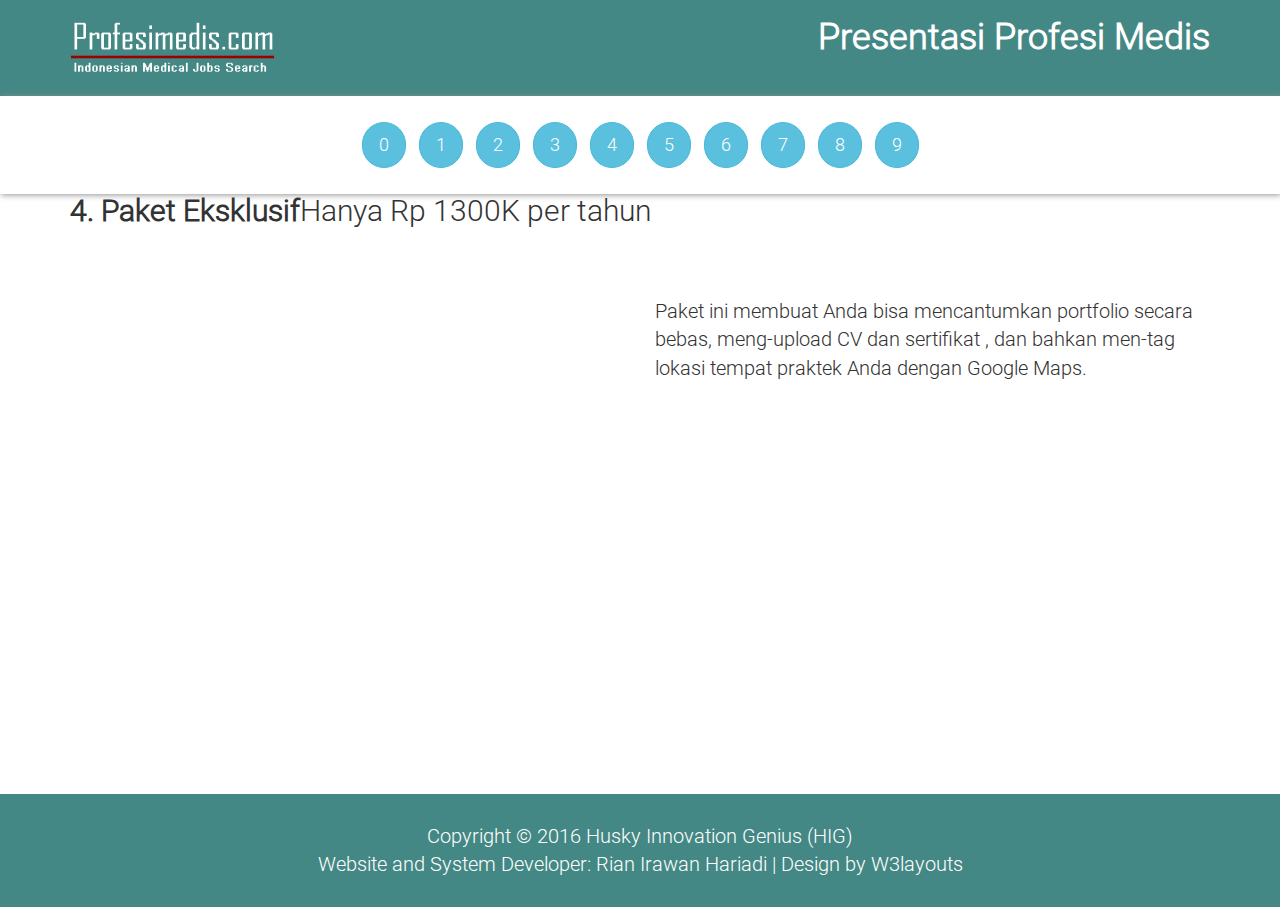
<file: presentasi_profesimedis/assets/page5b.html>
<!--
Author: W3layouts
Author URL: http://w3layouts.com
License: Creative Commons Attribution 3.0 Unported
License URL: http://creativecommons.org/licenses/by/3.0/
-->
<!DOCTYPE html>
<html>
<head>
<title>Profesimedis.com - Indonesian Medical Jobs Network</title>
<link href="css/bootstrap.css" type="text/css" rel="stylesheet" media="all">
<link href="css/style.css" type="text/css" rel="stylesheet" media="all">
<!-- Custom Theme files -->
<meta name="viewport" content="width=device-width, initial-scale=1.0">
<meta http-equiv="Content-Type" content="text/html; charset=utf-8" />
<meta name="keywords" content="Doctor Plus Responsive web template, Bootstrap Web Templates, Flat Web Templates, Andriod Compatible web template, 
	Smartphone Compatible web template, free webdesigns for Nokia, Samsung, LG, SonyErricsson, Motorola web design" />
<script type="application/x-javascript"> addEventListener("load", function() { setTimeout(hideURLbar, 0); }, false); function hideURLbar(){ window.scrollTo(0,1); } </script>
<!-- //Custom Theme files -->
<!-- js -->
<script src="js/jquery-1.11.1.min.js"></script> 
<!-- //js -->	
<!-- start-smoth-scrolling-->
<script type="text/javascript" src="js/move-top.js"></script>
<script type="text/javascript" src="js/easing.js"></script>	
<script type="text/javascript">
		jQuery(document).ready(function($) {
			$(".scroll").click(function(event){		
				event.preventDefault();
				$('html,body').animate({scrollTop:$(this.hash).offset().top},1000);
			});
		});
</script>

<style type="text/css">
	

body 

p {
	font-size: 20px !important;
}

.loginbutton a:hover{
	text-decoration: underline;
}

.clbutton{
	border-radius: 50px; 
	margin:5px;
}

.clbutton:hover{
	background-color: orange;
}

.selected{
	background-color: green;
}





</style>

<!--//end-smoth-scrolling-->
</head>
<body>
	<!--header-->
	<div class="header">
		<div class="container">
			<div class="header-logo">
				<a href="index.html"><img src="images/logo.png" alt="logo"/></a>					
			</div>
			<div class="header-info">
				<font color="white"><h1><b>Presentasi Profesi Medis</b></h1></font>
			</div>			
			<div class="clearfix"> </div>
		</div>	
	</div>
	<!--//header-->
	<!--header-bottom-->


	<div class="header-bottom">
<div class="button-area" style="margin: 0 20px 0 20px; text-align: center;">
	<a href="../index.html" class="btn btn-info btn-lg clbutton">0</a>
	<a href="page1.html" class="btn btn-info btn-lg clbutton">1</a>
	<a href="page2.html" class="btn btn-info btn-lg clbutton">2</a>
	<a href="page3.html" class="btn btn-info btn-lg clbutton">3</a>
	<a href="page4.html" class="btn btn-info btn-lg clbutton">4</a>
	<a href="page5.html" class="btn btn-info btn-lg clbutton">5</a>
	<a href="page6.html" class="btn btn-info btn-lg clbutton">6</a>
	<a href="page7.html" class="btn btn-info btn-lg clbutton">7</a>
	<a href="page8.html" class="btn btn-info btn-lg clbutton">8</a>
	<a href="page9.html" class="btn btn-info btn-lg clbutton">9</a>
</div>


		<div class="container">
			<!--top-nav-->
			
			
		</div>
		
		
	</div>
	<!--//header-bottom-->

	<div class="container" style="height: 600px;">
			<h2><b>4. Paket Eksklusif</b>Hanya Rp 1300K per tahun</h2>

			<div class="col-md-6" style="position: relative; top:70px; float: right">
			<p>Paket ini membuat Anda bisa mencantumkan portfolio secara bebas, meng-upload CV dan sertifikat , dan bahkan men-tag lokasi tempat praktek Anda dengan Google Maps.
			</div>
	</div>

	
	<!--//footer-->
	<div class="footer-bottom">
		<div class="container">
			<p>Copyright © 2016 Husky Innovation Genius (HIG) <br>
			Website and System Developer: Rian Irawan Hariadi
			 | Design by <a href="http://w3layouts.com">W3layouts</a></p>
		</div>
	</div>
	<!--smooth-scrolling-of-move-up-->
	<script type="text/javascript">
		$(document).ready(function() {
			/*
			var defaults = {
				containerID: 'toTop', // fading element id
				containerHoverID: 'toTopHover', // fading element hover id
				scrollSpeed: 1200,
				easingType: 'linear' 
			};
			*/
			
			$().UItoTop({ easingType: 'easeOutQuart' });
			
		});
	</script>
	<a href="#" id="toTop" style="display: block;"> <span id="toTopHover" style="opacity: 1;"> </span></a>
	<!--//smooth-scrolling-of-move-up-->
	<!-- Bootstrap core JavaScript
    ================================================== -->
    <!-- Placed at the end of the document so the pages load faster -->
    <script src="js/bootstrap.js"> </script>
</body>

<!-- ================== BEGIN Modal ========================================= -->
    <div id="LoginModal" class="modal fade" role="dialog">
        <div class="modal-dialog">
                <!-- konten modal-->
                <div class="modal-content">
                   <div class="modal-header" align="center" style="background-color:#448885;">
                    <img src="images/logo.png" style="min-height: : 100px" align="center">
                    
                     <h3><div class="edit-content"></div></h3>
                    </div>
                          <!-- heading modal -->
                          <div class="modal-header">
                          <form action="" method="post">
                               <input type="hidden"  name="formmenu" id="formmenu" value="<?php echo $row_menu->menu_id ?>" ></input><br>
                               <div class="well">
                               <h3><b>Login Member</b></h3>
                                                           
                                <label></label>
                               <input class="form-control" type="text" id="note" name="note" value="" 
                               placeholder="Username" style="border-color: gray;"  ></input>
                               <br>
                               <input class="form-control" type="password" id="note" name="note" value="" 
                               placeholder="password" style="border-color: gray;"  ></input>

                               </div>
                               
                      
                                <button class="btn-success btn-lg form-control" id="prosesOrder"  > PROCESS </button>
                                <!-- Dipergunakan untuk Form Ajax
                                <input id="submitModal2" type="button" class="btn-success btn-lg" value="PROCESS"></input>
                                -->
                                
                                <!--
                                  <button id="submitModal2" class="btn-success btn-lg" >ORDER</button>
                                  -->
                                  <br>
                        		<h4>Lupa <a href=""> Password ? </a> </h4>
                      
                          </div>
                          <!-- body modal -->
                          
                          <!-- footer modal -->
                          <div class="modal-footer">
                            
                            
                          <button type="button" id="buttonclose2" class="close" data-dismiss="modal">CANCEL-X</button>
                          
                                </form>
                          </div>
                </div>
         </div>
    </div>
 <!-- ================== END Modal ========================================= -->



</html>
</file>
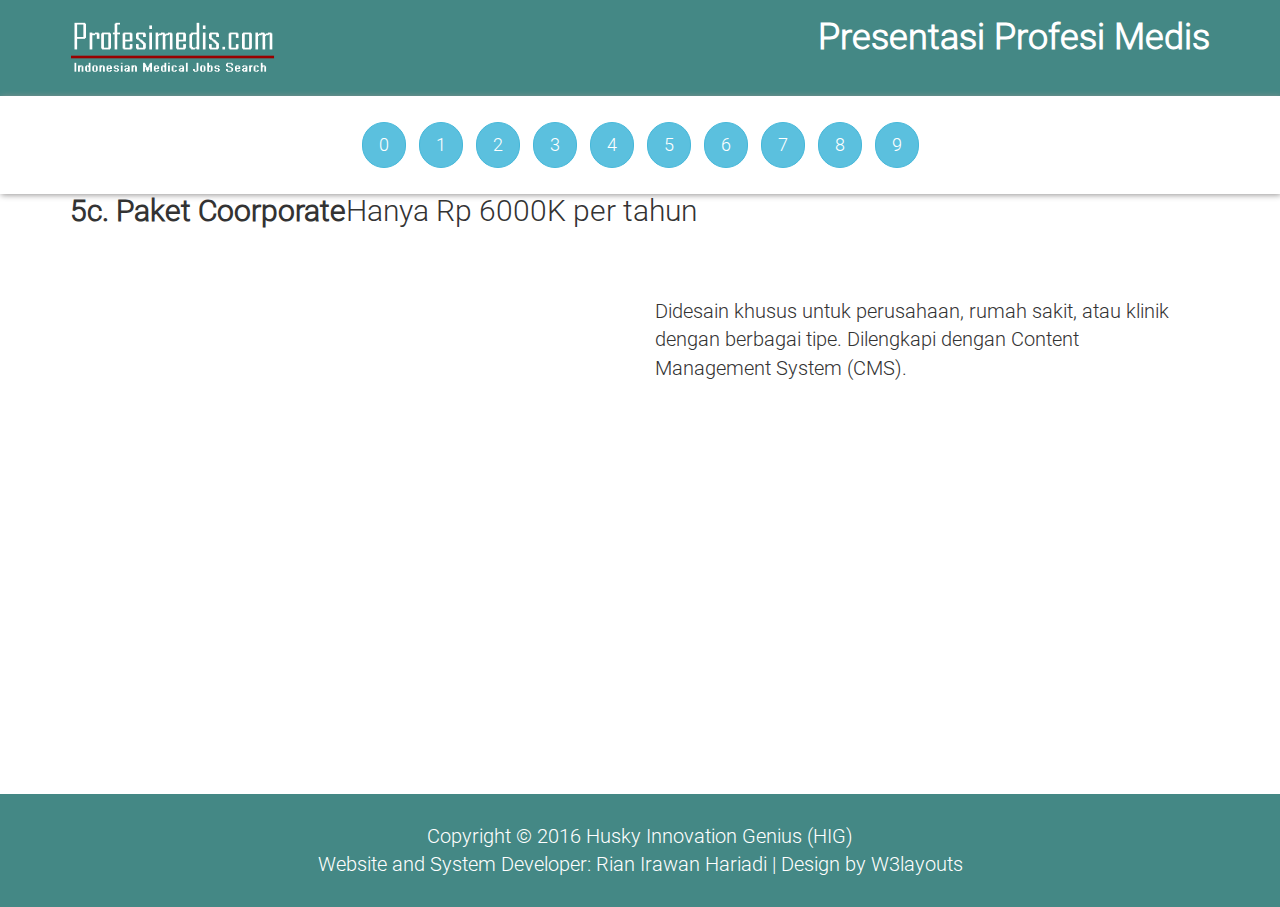
<file: presentasi_profesimedis/assets/page5c.html>
<!--
Author: W3layouts
Author URL: http://w3layouts.com
License: Creative Commons Attribution 3.0 Unported
License URL: http://creativecommons.org/licenses/by/3.0/
-->
<!DOCTYPE html>
<html>
<head>
<title>Profesimedis.com - Indonesian Medical Jobs Network</title>
<link href="css/bootstrap.css" type="text/css" rel="stylesheet" media="all">
<link href="css/style.css" type="text/css" rel="stylesheet" media="all">
<!-- Custom Theme files -->
<meta name="viewport" content="width=device-width, initial-scale=1.0">
<meta http-equiv="Content-Type" content="text/html; charset=utf-8" />
<meta name="keywords" content="Doctor Plus Responsive web template, Bootstrap Web Templates, Flat Web Templates, Andriod Compatible web template, 
	Smartphone Compatible web template, free webdesigns for Nokia, Samsung, LG, SonyErricsson, Motorola web design" />
<script type="application/x-javascript"> addEventListener("load", function() { setTimeout(hideURLbar, 0); }, false); function hideURLbar(){ window.scrollTo(0,1); } </script>
<!-- //Custom Theme files -->
<!-- js -->
<script src="js/jquery-1.11.1.min.js"></script> 
<!-- //js -->	
<!-- start-smoth-scrolling-->
<script type="text/javascript" src="js/move-top.js"></script>
<script type="text/javascript" src="js/easing.js"></script>	
<script type="text/javascript">
		jQuery(document).ready(function($) {
			$(".scroll").click(function(event){		
				event.preventDefault();
				$('html,body').animate({scrollTop:$(this.hash).offset().top},1000);
			});
		});
</script>

<style type="text/css">
	

body 

p {
	font-size: 20px !important;
}

.loginbutton a:hover{
	text-decoration: underline;
}

.clbutton{
	border-radius: 50px; 
	margin:5px;
}

.clbutton:hover{
	background-color: orange;
}

.selected{
	background-color: green;
}





</style>

<!--//end-smoth-scrolling-->
</head>
<body>
	<!--header-->
	<div class="header">
		<div class="container">
			<div class="header-logo">
				<a href="index.html"><img src="images/logo.png" alt="logo"/></a>					
			</div>
			<div class="header-info">
				<font color="white"><h1><b>Presentasi Profesi Medis</b></h1></font>
			</div>			
			<div class="clearfix"> </div>
		</div>	
	</div>
	<!--//header-->
	<!--header-bottom-->


	<div class="header-bottom">
<div class="button-area" style="margin: 0 20px 0 20px; text-align: center;">
	<a href="../index.html" class="btn btn-info btn-lg clbutton">0</a>
	<a href="page1.html" class="btn btn-info btn-lg clbutton">1</a>
	<a href="page2.html" class="btn btn-info btn-lg clbutton">2</a>
	<a href="page3.html" class="btn btn-info btn-lg clbutton">3</a>
	<a href="page4.html" class="btn btn-info btn-lg clbutton">4</a>
	<a href="page5.html" class="btn btn-info btn-lg clbutton">5</a>
	<a href="page6.html" class="btn btn-info btn-lg clbutton">6</a>
	<a href="page7.html" class="btn btn-info btn-lg clbutton">7</a>
	<a href="page8.html" class="btn btn-info btn-lg clbutton">8</a>
	<a href="page9.html" class="btn btn-info btn-lg clbutton">9</a>
</div>


		<div class="container">
			<!--top-nav-->
			
			
		</div>
		
		
	</div>
	<!--//header-bottom-->

	<div class="container" style="height: 600px;">
			<h2><b>5c. Paket Coorporate</b>Hanya Rp 6000K per tahun</h2>

			<div class="col-md-6" style="position: relative; top:70px; float: right">
			<p>Didesain khusus untuk perusahaan, rumah sakit, atau klinik dengan berbagai tipe. Dilengkapi dengan Content Management System (CMS).
			</div>
	</div>

	
	<!--//footer-->
	<div class="footer-bottom">
		<div class="container">
			<p>Copyright © 2016 Husky Innovation Genius (HIG) <br>
			Website and System Developer: Rian Irawan Hariadi
			 | Design by <a href="http://w3layouts.com">W3layouts</a></p>
		</div>
	</div>
	<!--smooth-scrolling-of-move-up-->
	<script type="text/javascript">
		$(document).ready(function() {
			/*
			var defaults = {
				containerID: 'toTop', // fading element id
				containerHoverID: 'toTopHover', // fading element hover id
				scrollSpeed: 1200,
				easingType: 'linear' 
			};
			*/
			
			$().UItoTop({ easingType: 'easeOutQuart' });
			
		});
	</script>
	<a href="#" id="toTop" style="display: block;"> <span id="toTopHover" style="opacity: 1;"> </span></a>
	<!--//smooth-scrolling-of-move-up-->
	<!-- Bootstrap core JavaScript
    ================================================== -->
    <!-- Placed at the end of the document so the pages load faster -->
    <script src="js/bootstrap.js"> </script>
</body>

<!-- ================== BEGIN Modal ========================================= -->
    <div id="LoginModal" class="modal fade" role="dialog">
        <div class="modal-dialog">
                <!-- konten modal-->
                <div class="modal-content">
                   <div class="modal-header" align="center" style="background-color:#448885;">
                    <img src="images/logo.png" style="min-height: : 100px" align="center">
                    
                     <h3><div class="edit-content"></div></h3>
                    </div>
                          <!-- heading modal -->
                          <div class="modal-header">
                          <form action="" method="post">
                               <input type="hidden"  name="formmenu" id="formmenu" value="<?php echo $row_menu->menu_id ?>" ></input><br>
                               <div class="well">
                               <h3><b>Login Member</b></h3>
                                                           
                                <label></label>
                               <input class="form-control" type="text" id="note" name="note" value="" 
                               placeholder="Username" style="border-color: gray;"  ></input>
                               <br>
                               <input class="form-control" type="password" id="note" name="note" value="" 
                               placeholder="password" style="border-color: gray;"  ></input>

                               </div>
                               
                      
                                <button class="btn-success btn-lg form-control" id="prosesOrder"  > PROCESS </button>
                                <!-- Dipergunakan untuk Form Ajax
                                <input id="submitModal2" type="button" class="btn-success btn-lg" value="PROCESS"></input>
                                -->
                                
                                <!--
                                  <button id="submitModal2" class="btn-success btn-lg" >ORDER</button>
                                  -->
                                  <br>
                        		<h4>Lupa <a href=""> Password ? </a> </h4>
                      
                          </div>
                          <!-- body modal -->
                          
                          <!-- footer modal -->
                          <div class="modal-footer">
                            
                            
                          <button type="button" id="buttonclose2" class="close" data-dismiss="modal">CANCEL-X</button>
                          
                                </form>
                          </div>
                </div>
         </div>
    </div>
 <!-- ================== END Modal ========================================= -->



</html>
</file>
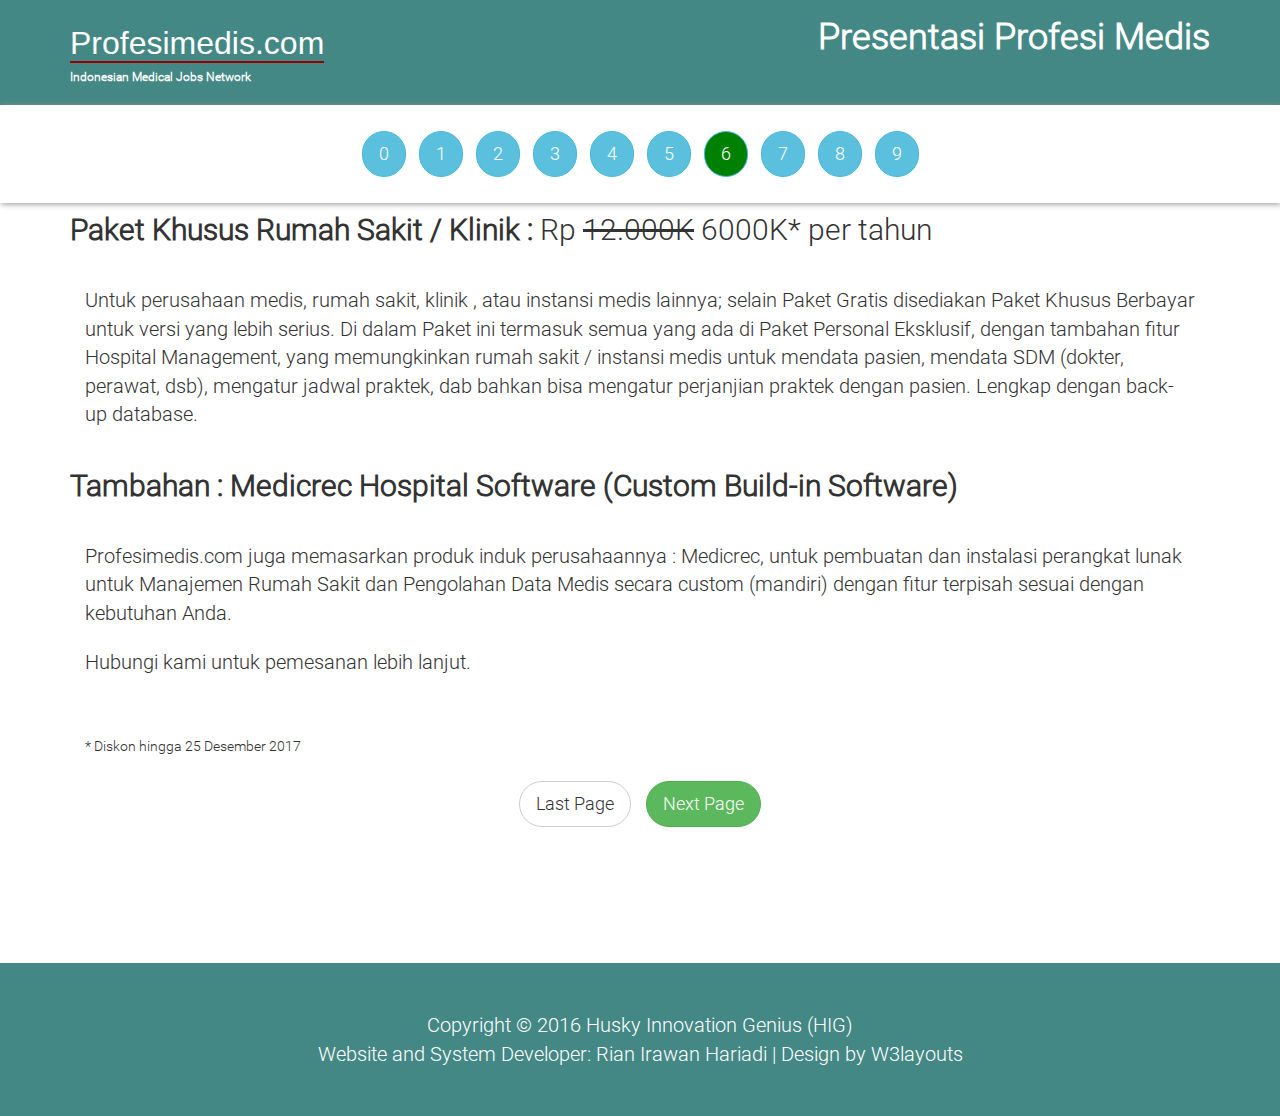
<file: presentasi_profesimedis/assets/page6.html>
<!--
Author: W3layouts
Author URL: http://w3layouts.com
License: Creative Commons Attribution 3.0 Unported
License URL: http://creativecommons.org/licenses/by/3.0/
-->
<!DOCTYPE html>
<html>
<head>
<title>Profesimedis.com - Indonesian Medical Jobs Network</title>
<link href="css/bootstrap.css" type="text/css" rel="stylesheet" media="all">
<link href="css/style.css" type="text/css" rel="stylesheet" media="all">
<!-- Custom Theme files -->
<meta name="viewport" content="width=device-width, initial-scale=1.0">
<meta http-equiv="Content-Type" content="text/html; charset=utf-8" />
<meta name="keywords" content="Doctor Plus Responsive web template, Bootstrap Web Templates, Flat Web Templates, Andriod Compatible web template, 
	Smartphone Compatible web template, free webdesigns for Nokia, Samsung, LG, SonyErricsson, Motorola web design" />
<script type="application/x-javascript"> addEventListener("load", function() { setTimeout(hideURLbar, 0); }, false); function hideURLbar(){ window.scrollTo(0,1); } </script>
<!-- //Custom Theme files -->
<!-- js -->
<script src="js/jquery-1.11.1.min.js"></script> 
<!-- //js -->	
<!-- start-smoth-scrolling-->
<script type="text/javascript" src="js/move-top.js"></script>
<script type="text/javascript" src="js/easing.js"></script>	
<script type="text/javascript">
		jQuery(document).ready(function($) {
			$(".scroll").click(function(event){		
				event.preventDefault();
				$('html,body').animate({scrollTop:$(this.hash).offset().top},1000);
			});
		});
</script>

<style type="text/css">
	

body 

p {
	font-size: 20px !important;
	margin-top:20px; 
	margin-bottom:20px; 
}

body 



th, td {
    padding: 5px;
    color: black !important;
    height: 5px; line-height: 5px;
}

.pleft{
	position: relative; 
	margin-top:20px; 
	margin-bottom:20px; 
	float: left;
}

.pright{
	position: relative; 
	margin-top:20px; 
	margin-bottom:20px; 
	float: right;

}

.pcenter{
	position: relative; 
	margin-top:20px; 
	margin-bottom:20px; 
	float: center;

}




.conpress{
	min-height: 750px; 
	margin-top: 10px;"

}

.loginbutton a:hover{
	text-decoration: underline;
}

.clbutton{
	border-radius: 50px; 
	margin:5px;
}

.clbutton:hover{
	background-color: orange;
}

.selected{
	background-color: green;
}

@import url(https://fonts.googleapis.com/css?family=Agency+FB);
.profesimedis2{
	font-family: Agency FB, Arial ;
	color: white;
	font-size: 32px;
	border-bottom: 2px solid #990000 ;
	margin: auto;

}

</style>



<!--//end-smoth-scrolling-->
</head>
<body>
	<!--header-->
	<div class="header">
		<div class="container">
			<div class="header-logo">
				<a href="http://www.profesimedis.com"><span class="profesimedis2">Profesimedis.com</span></a>
				<font color="white" style="font-size: 12px; vertical-align: text-top;"><b>Indonesian Medical Jobs Network</b></font>					
			</div>
			<div class="header-info">
				<font color="white"><h1><b>Presentasi Profesi Medis</b></h1></font>
			</div>			
			<div class="clearfix"> </div>
		</div>	
	</div>
	<!--//header-->
	<!--header-bottom-->


	<div class="header-bottom">
<div class="button-area" style="margin: 0 20px 0 20px; text-align: center;">
	<a href="../index.html" class="btn btn-info btn-lg clbutton">0</a>
	<a href="page1.html" class="btn btn-info btn-lg clbutton">1</a>
	<a href="page2.html" class="btn btn-info btn-lg clbutton">2</a>
	<a href="page3.html" class="btn btn-info btn-lg clbutton">3</a>
	<a href="page4.html" class="btn btn-info btn-lg clbutton">4</a>
	<a href="page5.html" class="btn btn-info btn-lg clbutton">5</a>
	<a href="page6.html" class="btn btn-info btn-lg clbutton selected">6</a>
	<a href="page7.html" class="btn btn-info btn-lg clbutton">7</a>
	<a href="page8.html" class="btn btn-info btn-lg clbutton">8</a>
	<a href="page9.html" class="btn btn-info btn-lg clbutton">9</a>
</div>


		<div class="container">
			<!--top-nav-->
			
			
		</div>
		
		
	</div>
	<!--//header-bottom-->

	<div class="container conpress" >
		<h2><b>Paket Khusus Rumah Sakit / Klinik : </b> Rp <del>12.000K</del> 6000K* per tahun</h2>
	<div class="col-md-12 pcenter">
		<p>Untuk perusahaan medis, rumah sakit, klinik , atau instansi medis lainnya; selain Paket Gratis disediakan Paket Khusus Berbayar untuk versi yang lebih serius. Di dalam Paket ini termasuk semua yang ada di Paket Personal Eksklusif, dengan tambahan fitur Hospital Management, yang memungkinkan rumah sakit / instansi medis untuk mendata pasien, mendata SDM (dokter, perawat, dsb), mengatur jadwal praktek, dab bahkan bisa mengatur perjanjian praktek dengan pasien. Lengkap dengan back-up database.</p>
	</div>

	<h2><b>Tambahan : Medicrec Hospital Software (Custom Build-in Software) </b> </h2>

			<div class="col-md-12 pcenter">
			<p>Profesimedis.com juga memasarkan produk induk perusahaannya : Medicrec, untuk pembuatan dan instalasi perangkat lunak untuk Manajemen Rumah Sakit dan Pengolahan Data Medis secara custom (mandiri) dengan fitur terpisah sesuai dengan kebutuhan Anda.

			</p>
			<p>Hubungi kami untuk pemesanan lebih lanjut.
			</p>
			</div>
			<div class="col-md-12 pcenter">
			* Diskon hingga 25 Desember 2017
				<div style="text-align: center">
				<p>
				<a href="page5.html" class="btn btn-default btn-lg clbutton">Last Page</a>
				<a href="page7.html" class="btn btn-success btn-lg clbutton">Next Page</a>
				</p>
				</div>
			</div>
	</div>

	
	<!--//footer-->
	<div class="footer-bottom">
		<div class="container">
			<p>Copyright © 2016 Husky Innovation Genius (HIG) <br>
			Website and System Developer: Rian Irawan Hariadi
			 | Design by <a href="http://w3layouts.com">W3layouts</a></p>
		</div>
	</div>
	<!--smooth-scrolling-of-move-up-->
	<script type="text/javascript">
		$(document).ready(function() {
			/*
			var defaults = {
				containerID: 'toTop', // fading element id
				containerHoverID: 'toTopHover', // fading element hover id
				scrollSpeed: 1200,
				easingType: 'linear' 
			};
			*/
			
			$().UItoTop({ easingType: 'easeOutQuart' });
			
		});
	</script>
	<a href="#" id="toTop" style="display: block;"> <span id="toTopHover" style="opacity: 1;"> </span></a>
	<!--//smooth-scrolling-of-move-up-->
	<!-- Bootstrap core JavaScript
    ================================================== -->
    <!-- Placed at the end of the document so the pages load faster -->
    <script src="js/bootstrap.js"> </script>
</body>

<!-- ================== BEGIN Modal ========================================= -->
    <div id="LoginModal" class="modal fade" role="dialog">
        <div class="modal-dialog">
                <!-- konten modal-->
                <div class="modal-content">
                   <div class="modal-header" align="center" style="background-color:#448885;">
                    <img src="images/logo.png" style="min-height: : 100px" align="center">
                    
                     <h3><div class="edit-content"></div></h3>
                    </div>
                          <!-- heading modal -->
                          <div class="modal-header">
                          <form action="" method="post">
                               <input type="hidden"  name="formmenu" id="formmenu" value="<?php echo $row_menu->menu_id ?>" ></input><br>
                               <div class="well">
                               <h3><b>Login Member</b></h3>
                                                           
                                <label></label>
                               <input class="form-control" type="text" id="note" name="note" value="" 
                               placeholder="Username" style="border-color: gray;"  ></input>
                               <br>
                               <input class="form-control" type="password" id="note" name="note" value="" 
                               placeholder="password" style="border-color: gray;"  ></input>

                               </div>
                               
                      
                                <button class="btn-success btn-lg form-control" id="prosesOrder"  > PROCESS </button>
                                <!-- Dipergunakan untuk Form Ajax
                                <input id="submitModal2" type="button" class="btn-success btn-lg" value="PROCESS"></input>
                                -->
                                
                                <!--
                                  <button id="submitModal2" class="btn-success btn-lg" >ORDER</button>
                                  -->
                                  <br>
                        		<h4>Lupa <a href=""> Password ? </a> </h4>
                      
                          </div>
                          <!-- body modal -->
                          
                          <!-- footer modal -->
                          <div class="modal-footer">
                            
                            
                          <button type="button" id="buttonclose2" class="close" data-dismiss="modal">CANCEL-X</button>
                          
                                </form>
                          </div>
                </div>
         </div>
    </div>
 <!-- ================== END Modal ========================================= -->



</html>
</file>
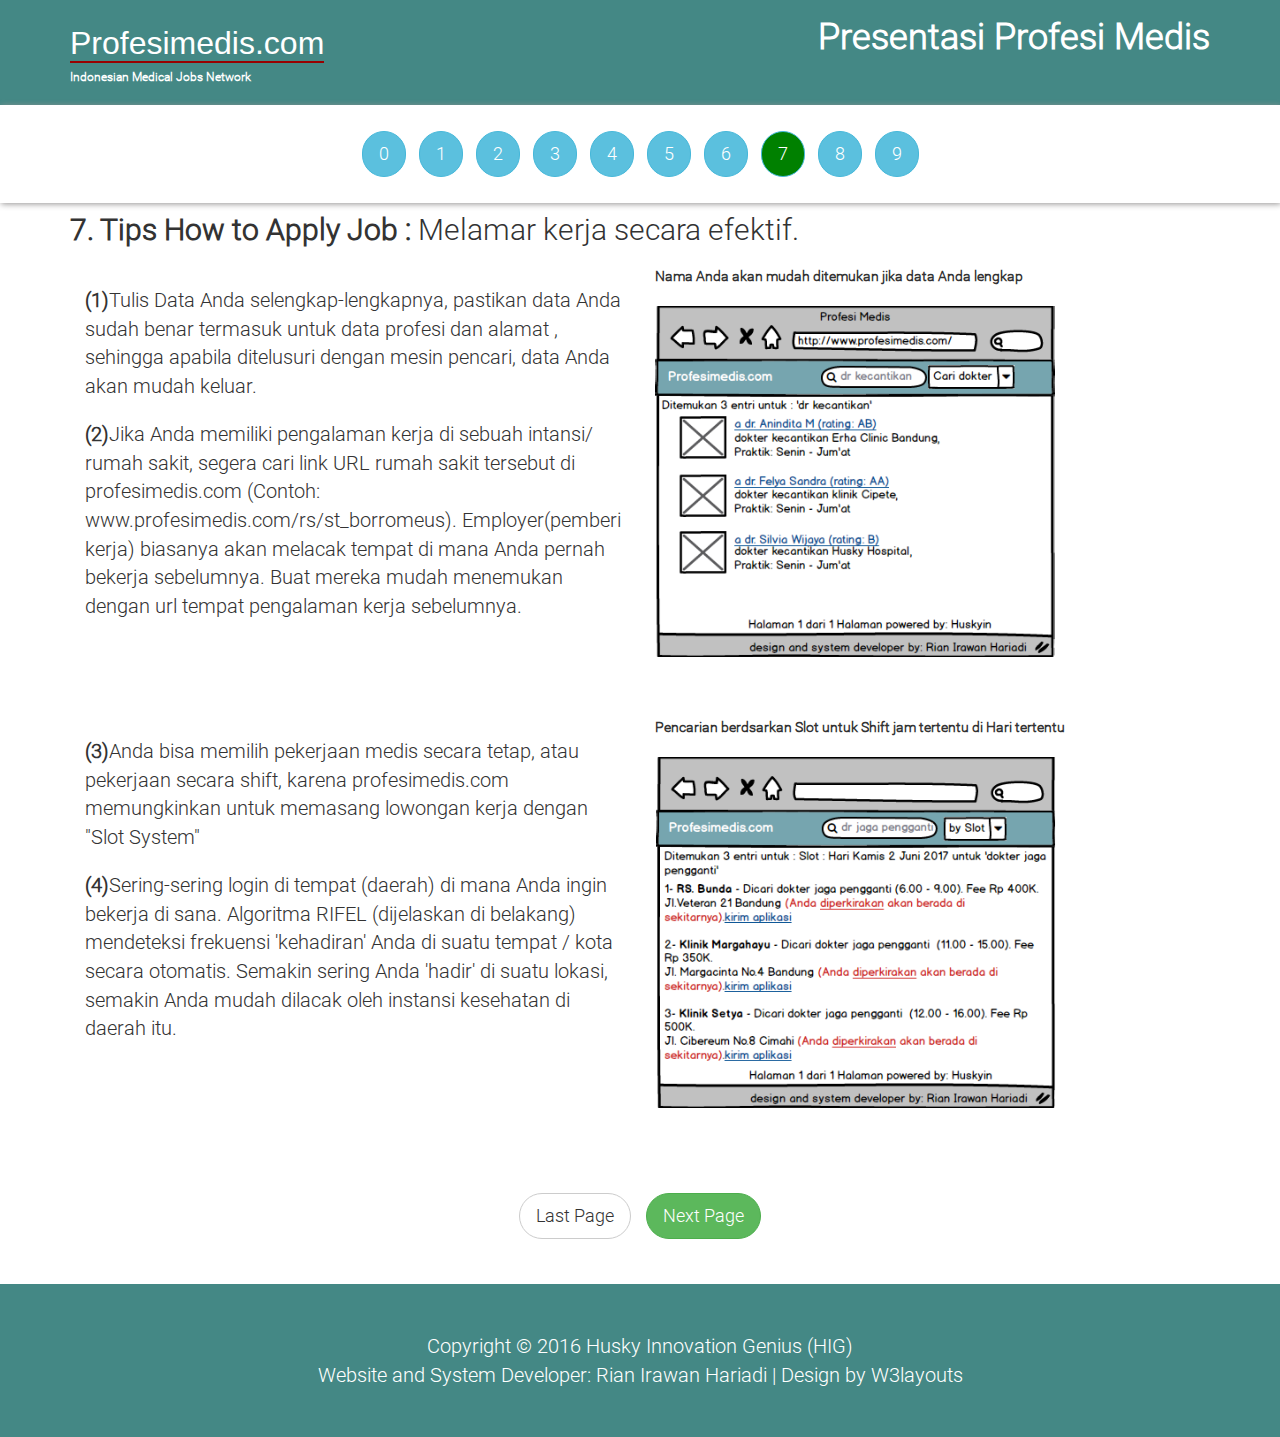
<file: presentasi_profesimedis/assets/page7.html>
<!--
Author: W3layouts
Author URL: http://w3layouts.com
License: Creative Commons Attribution 3.0 Unported
License URL: http://creativecommons.org/licenses/by/3.0/
-->
<!DOCTYPE html>
<html>
<head>
<title>Profesimedis.com - Indonesian Medical Jobs Network</title>
<link href="css/bootstrap.css" type="text/css" rel="stylesheet" media="all">
<link href="css/style.css" type="text/css" rel="stylesheet" media="all">
<!-- Custom Theme files -->
<meta name="viewport" content="width=device-width, initial-scale=1.0">
<meta http-equiv="Content-Type" content="text/html; charset=utf-8" />
<meta name="keywords" content="Doctor Plus Responsive web template, Bootstrap Web Templates, Flat Web Templates, Andriod Compatible web template, 
	Smartphone Compatible web template, free webdesigns for Nokia, Samsung, LG, SonyErricsson, Motorola web design" />
<script type="application/x-javascript"> addEventListener("load", function() { setTimeout(hideURLbar, 0); }, false); function hideURLbar(){ window.scrollTo(0,1); } </script>
<!-- //Custom Theme files -->
<!-- js -->
<script src="js/jquery-1.11.1.min.js"></script> 
<!-- //js -->	
<!-- start-smoth-scrolling-->
<script type="text/javascript" src="js/move-top.js"></script>
<script type="text/javascript" src="js/easing.js"></script>	
<script type="text/javascript">
		jQuery(document).ready(function($) {
			$(".scroll").click(function(event){		
				event.preventDefault();
				$('html,body').animate({scrollTop:$(this.hash).offset().top},1000);
			});
		});
</script>

<style type="text/css">
	

body 

p {
	font-size: 20px !important;
	margin-top:20px; 
	margin-bottom:20px; 
}

.pleft{
	position: relative; 
	margin-top:20px; 
	margin-bottom:20px; 
	float: left;
}

.pright{
	position: relative; 
	margin-top:20px; 
	margin-bottom:20px; 
	float: right;

}

.pcenter{
	position: relative; 
	margin-top:20px; 
	margin-bottom:20px; 
	float: center;

}




.conpress{
	min-height: 750px; 
	margin-top: 10px;"

}

.loginbutton a:hover{
	text-decoration: underline;
}

.clbutton{
	border-radius: 50px; 
	margin:5px;
}

.clbutton:hover{
	background-color: orange;
}

.selected{
	background-color: green;
}

@import url(https://fonts.googleapis.com/css?family=Agency+FB);
.profesimedis2{
	font-family: Agency FB, Arial ;
	color: white;
	font-size: 32px;
	border-bottom: 2px solid #990000 ;
	margin: auto;

}

</style>


<!--//end-smoth-scrolling-->
</head>
<body>
	<!--header-->
	<div class="header">
		<div class="container">
			<div class="header-logo">
				<a href="http://www.profesimedis.com"><span class="profesimedis2">Profesimedis.com</span></a>
				<font color="white" style="font-size: 12px; vertical-align: text-top;"><b>Indonesian Medical Jobs Network</b></font>					
			</div>
			<div class="header-info">
				<font color="white"><h1><b>Presentasi Profesi Medis</b></h1></font>
			</div>			
			<div class="clearfix"> </div>
		</div>	
	</div>
	<!--//header-->
	<!--header-bottom-->


	<div class="header-bottom">
<div class="button-area" style="margin: 0 20px 0 20px; text-align: center;">
	<a href="../index.html" class="btn btn-info btn-lg clbutton">0</a>
	<a href="page1.html" class="btn btn-info btn-lg clbutton">1</a>
	<a href="page2.html" class="btn btn-info btn-lg clbutton">2</a>
	<a href="page3.html" class="btn btn-info btn-lg clbutton">3</a>
	<a href="page4.html" class="btn btn-info btn-lg clbutton">4</a>
	<a href="page5.html" class="btn btn-info btn-lg clbutton">5</a>
	<a href="page6.html" class="btn btn-info btn-lg clbutton">6</a>
	<a href="page7.html" class="btn btn-info btn-lg clbutton selected">7</a>
	<a href="page8.html" class="btn btn-info btn-lg clbutton">8</a>
	<a href="page9.html" class="btn btn-info btn-lg clbutton">9</a>
</div>


		<div class="container">
			<!--top-nav-->
			
			
		</div>
		
		
	</div>
	<!--//header-bottom-->

	<div class="container conpress">
			<h2><b>7. Tips How to Apply Job : </b> Melamar kerja secara efektif. </h2>

			<div class="col-md-6 pleft">
			<p><b>(1)</b>Tulis Data Anda selengkap-lengkapnya, pastikan data Anda sudah benar termasuk untuk data profesi dan alamat , sehingga apabila ditelusuri dengan mesin pencari, data Anda akan mudah keluar.</p>

			<p><b>(2)</b>Jika Anda memiliki pengalaman kerja di sebuah intansi/ rumah sakit, segera cari link URL rumah sakit tersebut di profesimedis.com (Contoh: www.profesimedis.com/rs/st_borromeus). Employer(pemberi kerja) biasanya akan melacak tempat di mana Anda pernah bekerja sebelumnya. Buat mereka mudah menemukan dengan url tempat pengalaman kerja sebelumnya. </p>
			</div>
			<div class="col-md-6 pright">
			<b>Nama Anda akan mudah ditemukan jika data Anda lengkap</b><br>
			<p>
				<img src="images/searchresult.png">
				</p>
			</div>
			<div class="clearfix"></div>

			<div class="col-md-6 pleft">
			<p><b>(3)</b>Anda bisa memilih pekerjaan medis secara tetap, atau pekerjaan secara shift, karena profesimedis.com memungkinkan untuk memasang lowongan kerja dengan "Slot System" </p>
			
			<p><b>(4)</b>Sering-sering login di tempat (daerah) di mana Anda ingin bekerja di sana. Algoritma RIFEL (dijelaskan di belakang) mendeteksi frekuensi 'kehadiran' Anda di suatu tempat / kota secara otomatis. Semakin sering Anda 'hadir' di suatu lokasi, semakin Anda mudah dilacak oleh instansi kesehatan di daerah itu.</p>
			</div>

			<div class="col-md-6 pright">
			<b>Pencarian berdsarkan Slot untuk Shift jam tertentu di Hari tertentu</b>
				<p>
				<img src="images/searchslot.png">
				</p>

			</div>

			<div class="col-md-12 pcenter">
				<div style="text-align: center">
				<p>
				<a href="page6.html" class="btn btn-default btn-lg clbutton">Last Page</a>
				<a href="page8.html" class="btn btn-success btn-lg clbutton">Next Page</a>
				</p>
				</div>
			</div>

	</div>

	
	<!--//footer-->
	<div class="footer-bottom">
		<div class="container">
			<p>Copyright © 2016 Husky Innovation Genius (HIG) <br>
			Website and System Developer: Rian Irawan Hariadi
			 | Design by <a href="http://w3layouts.com">W3layouts</a></p>
		</div>
	</div>
	<!--smooth-scrolling-of-move-up-->
	<script type="text/javascript">
		$(document).ready(function() {
			/*
			var defaults = {
				containerID: 'toTop', // fading element id
				containerHoverID: 'toTopHover', // fading element hover id
				scrollSpeed: 1200,
				easingType: 'linear' 
			};
			*/
			
			$().UItoTop({ easingType: 'easeOutQuart' });
			
		});
	</script>
	<a href="#" id="toTop" style="display: block;"> <span id="toTopHover" style="opacity: 1;"> </span></a>
	<!--//smooth-scrolling-of-move-up-->
	<!-- Bootstrap core JavaScript
    ================================================== -->
    <!-- Placed at the end of the document so the pages load faster -->
    <script src="js/bootstrap.js"> </script>
</body>

<!-- ================== BEGIN Modal ========================================= -->
    <div id="LoginModal" class="modal fade" role="dialog">
        <div class="modal-dialog">
                <!-- konten modal-->
                <div class="modal-content">
                   <div class="modal-header" align="center" style="background-color:#448885;">
                    <img src="images/logo.png" style="min-height: : 100px" align="center">
                    
                     <h3><div class="edit-content"></div></h3>
                    </div>
                          <!-- heading modal -->
                          <div class="modal-header">
                          <form action="" method="post">
                               <input type="hidden"  name="formmenu" id="formmenu" value="<?php echo $row_menu->menu_id ?>" ></input><br>
                               <div class="well">
                               <h3><b>Login Member</b></h3>
                                                           
                                <label></label>
                               <input class="form-control" type="text" id="note" name="note" value="" 
                               placeholder="Username" style="border-color: gray;"  ></input>
                               <br>
                               <input class="form-control" type="password" id="note" name="note" value="" 
                               placeholder="password" style="border-color: gray;"  ></input>

                               </div>
                               
                      
                                <button class="btn-success btn-lg form-control" id="prosesOrder"  > PROCESS </button>
                                <!-- Dipergunakan untuk Form Ajax
                                <input id="submitModal2" type="button" class="btn-success btn-lg" value="PROCESS"></input>
                                -->
                                
                                <!--
                                  <button id="submitModal2" class="btn-success btn-lg" >ORDER</button>
                                  -->
                                  <br>
                        		<h4>Lupa <a href=""> Password ? </a> </h4>
                      
                          </div>
                          <!-- body modal -->
                          
                          <!-- footer modal -->
                          <div class="modal-footer">
                            
                            
                          <button type="button" id="buttonclose2" class="close" data-dismiss="modal">CANCEL-X</button>
                          
                                </form>
                          </div>
                </div>
         </div>
    </div>
 <!-- ================== END Modal ========================================= -->



</html>
</file>
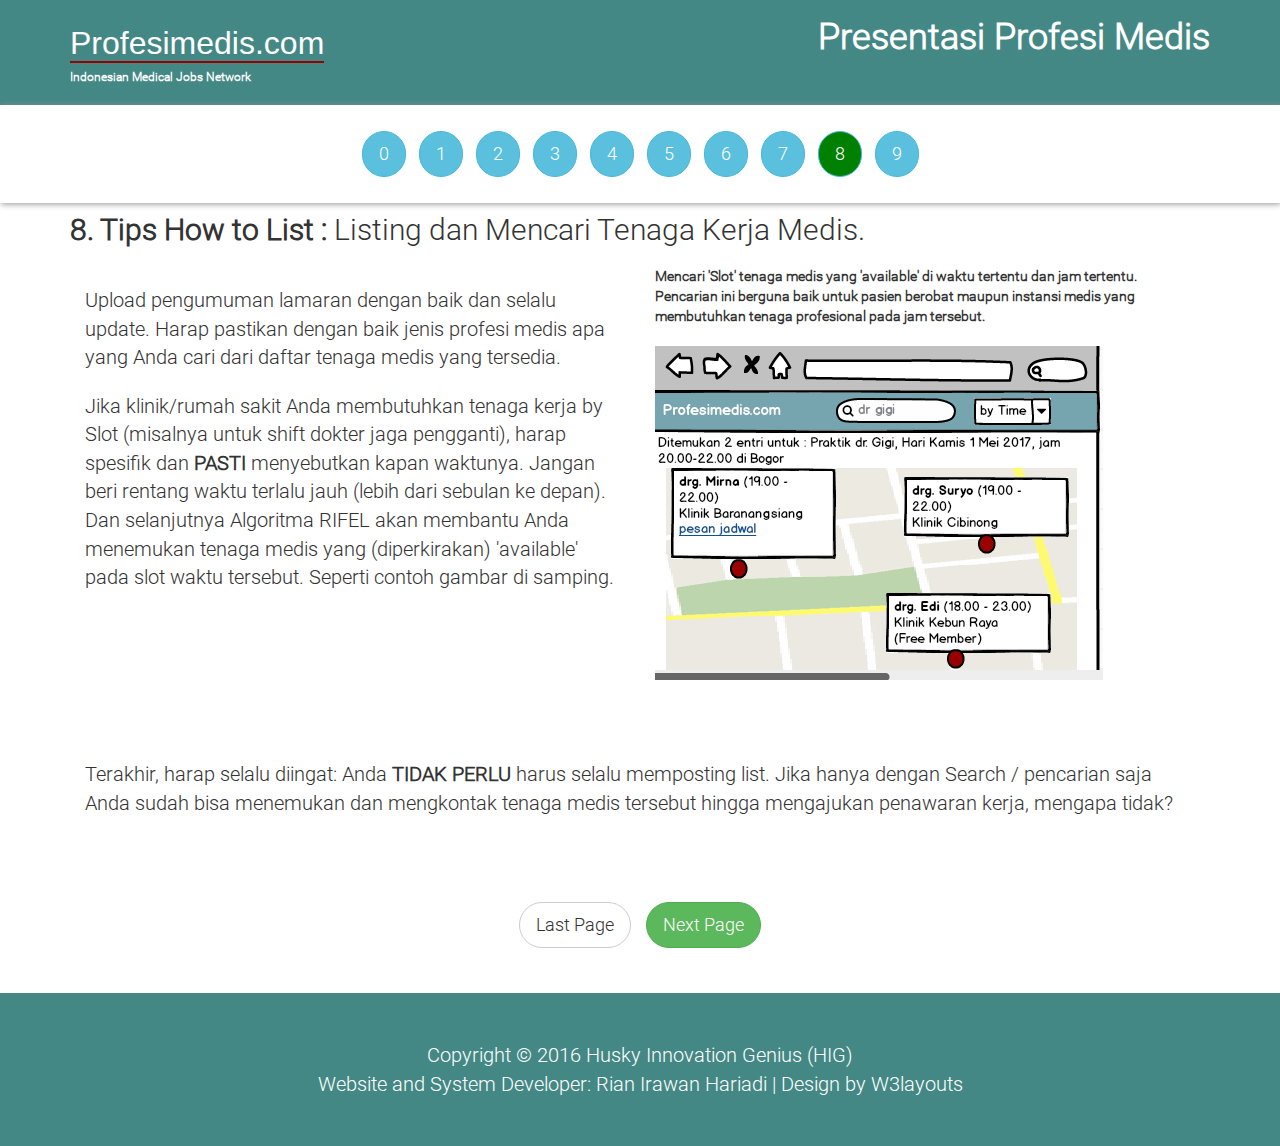
<file: presentasi_profesimedis/assets/page8.html>
<!--
Author: W3layouts
Author URL: http://w3layouts.com
License: Creative Commons Attribution 3.0 Unported
License URL: http://creativecommons.org/licenses/by/3.0/
-->
<!DOCTYPE html>
<html>
<head>
<title>Profesimedis.com - Indonesian Medical Jobs Network</title>
<link href="css/bootstrap.css" type="text/css" rel="stylesheet" media="all">
<link href="css/style.css" type="text/css" rel="stylesheet" media="all">
<!-- Custom Theme files -->
<meta name="viewport" content="width=device-width, initial-scale=1.0">
<meta http-equiv="Content-Type" content="text/html; charset=utf-8" />
<meta name="keywords" content="Doctor Plus Responsive web template, Bootstrap Web Templates, Flat Web Templates, Andriod Compatible web template, 
	Smartphone Compatible web template, free webdesigns for Nokia, Samsung, LG, SonyErricsson, Motorola web design" />
<script type="application/x-javascript"> addEventListener("load", function() { setTimeout(hideURLbar, 0); }, false); function hideURLbar(){ window.scrollTo(0,1); } </script>
<!-- //Custom Theme files -->
<!-- js -->
<script src="js/jquery-1.11.1.min.js"></script> 
<!-- //js -->	
<!-- start-smoth-scrolling-->
<script type="text/javascript" src="js/move-top.js"></script>
<script type="text/javascript" src="js/easing.js"></script>	
<script type="text/javascript">
		jQuery(document).ready(function($) {
			$(".scroll").click(function(event){		
				event.preventDefault();
				$('html,body').animate({scrollTop:$(this.hash).offset().top},1000);
			});
		});
</script>

<style type="text/css">
	

body 

p {
	font-size: 20px !important;
	margin-top:20px; 
	margin-bottom:20px; 
}

.pleft{
	position: relative; 
	margin-top:20px; 
	margin-bottom:20px; 
	float: left;
}

.pright{
	position: relative; 
	margin-top:20px; 
	margin-bottom:20px; 
	float: right;

}

.pcenter{
	position: relative; 
	margin-top:20px; 
	margin-bottom:20px; 
	float: center;

}




.conpress{
	min-height: 750px; 
	margin-top: 10px;"

}

.loginbutton a:hover{
	text-decoration: underline;
}

.clbutton{
	border-radius: 50px; 
	margin:5px;
}

.clbutton:hover{
	background-color: orange;
}

.selected{
	background-color: green;
}

@import url(https://fonts.googleapis.com/css?family=Agency+FB);
.profesimedis2{
	font-family: Agency FB, Arial ;
	color: white;
	font-size: 32px;
	border-bottom: 2px solid #990000 ;
	margin: auto;

}

</style>

<!--//end-smoth-scrolling-->
</head>
<body>
	<!--header-->
	<div class="header">
		<div class="container">
			<div class="header-logo">
					<a href="http://www.profesimedis.com"><span class="profesimedis2">Profesimedis.com</span></a>
				<font color="white" style="font-size: 12px; vertical-align: text-top;"><b>Indonesian Medical Jobs Network</b></font>							
			</div>
			<div class="header-info">
				<font color="white"><h1><b>Presentasi Profesi Medis</b></h1></font>
			</div>			
			<div class="clearfix"> </div>
		</div>	
	</div>
	<!--//header-->
	<!--header-bottom-->


	<div class="header-bottom">
<div class="button-area" style="margin: 0 20px 0 20px; text-align: center;">
	<a href="../index.html" class="btn btn-info btn-lg clbutton">0</a>
	<a href="page1.html" class="btn btn-info btn-lg clbutton">1</a>
	<a href="page2.html" class="btn btn-info btn-lg clbutton">2</a>
	<a href="page3.html" class="btn btn-info btn-lg clbutton">3</a>
	<a href="page4.html" class="btn btn-info btn-lg clbutton">4</a>
	<a href="page5.html" class="btn btn-info btn-lg clbutton">5</a>
	<a href="page6.html" class="btn btn-info btn-lg clbutton">6</a>
	<a href="page7.html" class="btn btn-info btn-lg clbutton">7</a>
	<a href="page8.html" class="btn btn-info btn-lg clbutton selected">8</a>
	<a href="page9.html" class="btn btn-info btn-lg clbutton">9</a>
</div>


		<div class="container">
			<!--top-nav-->
			
			
		</div>
		
		
	</div>
	<!--//header-bottom-->

	<div class="container conpress">
			<h2><b>8. Tips How to List : </b>Listing dan Mencari Tenaga Kerja Medis. </h2>

			<div class="col-md-6 pleft">
			<p>Upload pengumuman lamaran dengan baik dan selalu update. Harap pastikan dengan baik jenis profesi medis apa yang Anda cari dari daftar tenaga medis yang tersedia.  </p>

			<p>Jika klinik/rumah sakit Anda membutuhkan tenaga kerja by Slot (misalnya untuk shift dokter jaga pengganti), harap spesifik dan <b>PASTI</b> menyebutkan kapan waktunya. Jangan beri rentang waktu terlalu jauh (lebih dari sebulan ke depan). Dan selanjutnya Algoritma RIFEL akan membantu Anda menemukan tenaga medis yang (diperkirakan) 'available' pada slot waktu tersebut. Seperti contoh gambar di samping.</p>
			</div>
			<div class="col-md-6 pright">
			<b> Mencari 'Slot' tenaga medis yang 'available' di waktu tertentu dan jam tertentu. Pencarian ini berguna baik untuk pasien berobat maupun instansi medis yang membutuhkan tenaga profesional pada jam tersebut.</b>
			<p><img src="images/searchbytime.png"></p>
			</div>
			<div class="col-md-12 pcenter">
				<p>
				Terakhir, harap selalu diingat: Anda <b>TIDAK PERLU</b> harus selalu memposting list. Jika hanya dengan Search / pencarian saja Anda sudah bisa menemukan dan mengkontak tenaga medis tersebut hingga mengajukan penawaran kerja, mengapa tidak?</p>
			</div>

			<div class="col-md-12 pcenter">
				<div style="text-align: center">
				<p>
				<a href="page7.html" class="btn btn-default btn-lg clbutton">Last Page</a>
				<a href="page9.html" class="btn btn-success btn-lg clbutton">Next Page</a>
				</p>
				</div>
			</div>

	</div>

	
	<!--//footer-->
	<div class="footer-bottom">
		<div class="container">
			<p>Copyright © 2016 Husky Innovation Genius (HIG) <br>
			Website and System Developer: Rian Irawan Hariadi
			 | Design by <a href="http://w3layouts.com">W3layouts</a></p>
		</div>
	</div>
	<!--smooth-scrolling-of-move-up-->
	<script type="text/javascript">
		$(document).ready(function() {
			/*
			var defaults = {
				containerID: 'toTop', // fading element id
				containerHoverID: 'toTopHover', // fading element hover id
				scrollSpeed: 1200,
				easingType: 'linear' 
			};
			*/
			
			$().UItoTop({ easingType: 'easeOutQuart' });
			
		});
	</script>
	<a href="#" id="toTop" style="display: block;"> <span id="toTopHover" style="opacity: 1;"> </span></a>
	<!--//smooth-scrolling-of-move-up-->
	<!-- Bootstrap core JavaScript
    ================================================== -->
    <!-- Placed at the end of the document so the pages load faster -->
    <script src="js/bootstrap.js"> </script>
</body>

<!-- ================== BEGIN Modal ========================================= -->
    <div id="LoginModal" class="modal fade" role="dialog">
        <div class="modal-dialog">
                <!-- konten modal-->
                <div class="modal-content">
                   <div class="modal-header" align="center" style="background-color:#448885;">
                    <img src="images/logo.png" style="min-height: : 100px" align="center">
                    
                     <h3><div class="edit-content"></div></h3>
                    </div>
                          <!-- heading modal -->
                          <div class="modal-header">
                          <form action="" method="post">
                               <input type="hidden"  name="formmenu" id="formmenu" value="<?php echo $row_menu->menu_id ?>" ></input><br>
                               <div class="well">
                               <h3><b>Login Member</b></h3>
                                                           
                                <label></label>
                               <input class="form-control" type="text" id="note" name="note" value="" 
                               placeholder="Username" style="border-color: gray;"  ></input>
                               <br>
                               <input class="form-control" type="password" id="note" name="note" value="" 
                               placeholder="password" style="border-color: gray;"  ></input>

                               </div>
                               
                      
                                <button class="btn-success btn-lg form-control" id="prosesOrder"  > PROCESS </button>
                                <!-- Dipergunakan untuk Form Ajax
                                <input id="submitModal2" type="button" class="btn-success btn-lg" value="PROCESS"></input>
                                -->
                                
                                <!--
                                  <button id="submitModal2" class="btn-success btn-lg" >ORDER</button>
                                  -->
                                  <br>
                        		<h4>Lupa <a href=""> Password ? </a> </h4>
                      
                          </div>
                          <!-- body modal -->
                          
                          <!-- footer modal -->
                          <div class="modal-footer">
                            
                            
                          <button type="button" id="buttonclose2" class="close" data-dismiss="modal">CANCEL-X</button>
                          
                                </form>
                          </div>
                </div>
         </div>
    </div>
 <!-- ================== END Modal ========================================= -->



</html>
</file>
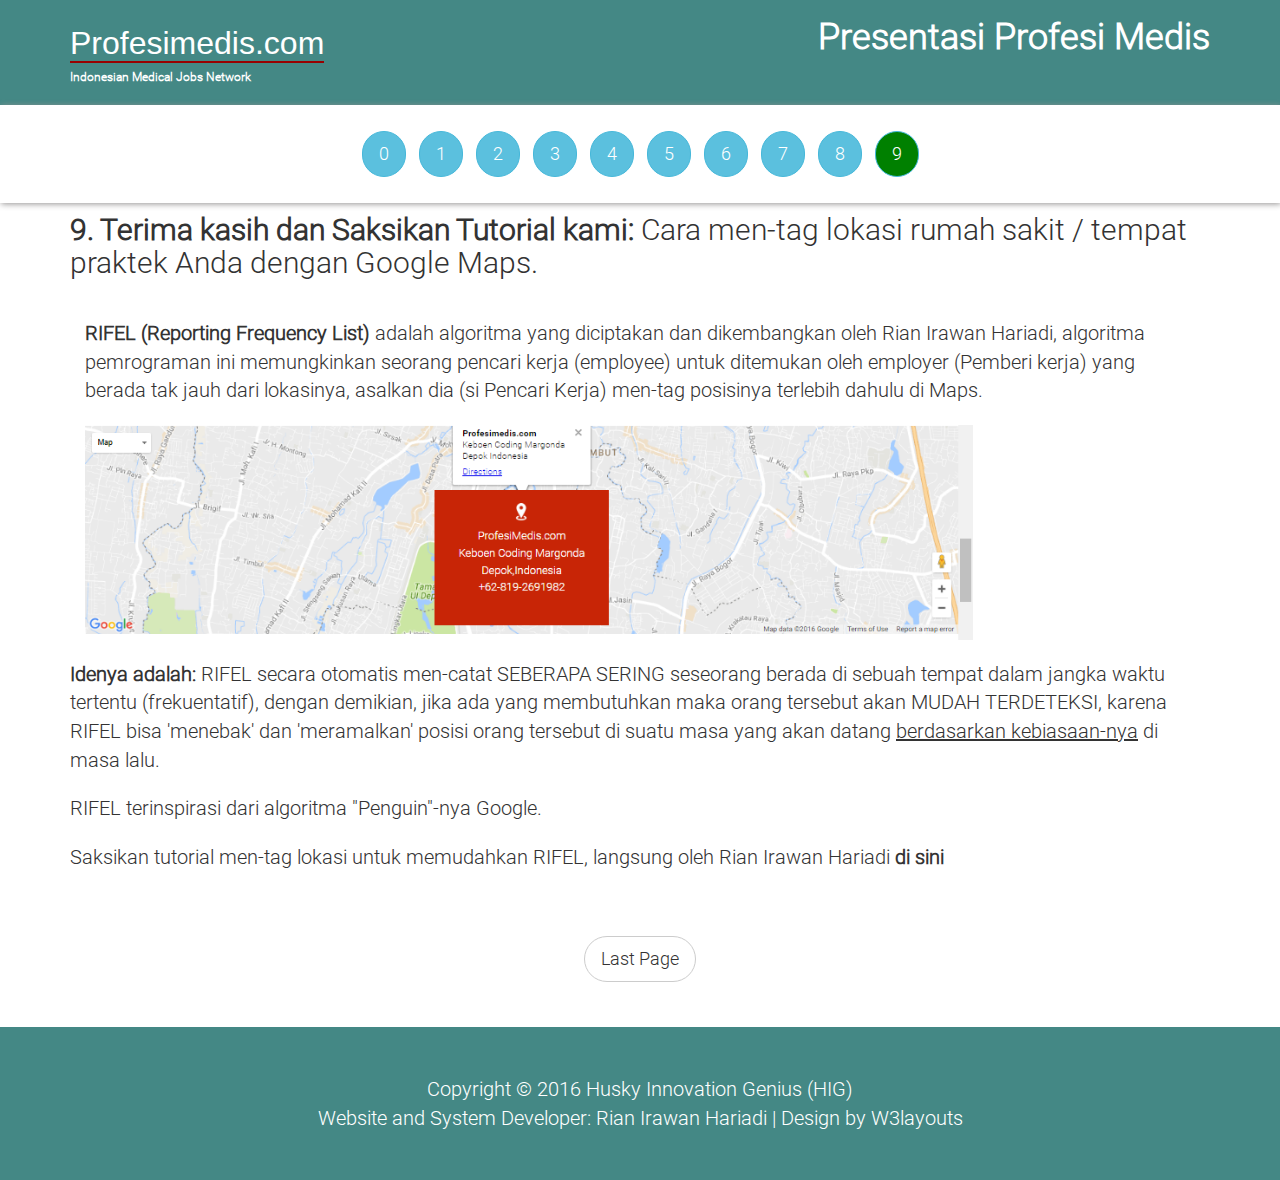
<file: presentasi_profesimedis/assets/page9.html>
<!--
Author: W3layouts
Author URL: http://w3layouts.com
License: Creative Commons Attribution 3.0 Unported
License URL: http://creativecommons.org/licenses/by/3.0/
-->
<!DOCTYPE html>
<html>
<head>
<title>Profesimedis.com - Indonesian Medical Jobs Network</title>
<link href="css/bootstrap.css" type="text/css" rel="stylesheet" media="all">
<link href="css/style.css" type="text/css" rel="stylesheet" media="all">
<!-- Custom Theme files -->
<meta name="viewport" content="width=device-width, initial-scale=1.0">
<meta http-equiv="Content-Type" content="text/html; charset=utf-8" />
<meta name="keywords" content="Doctor Plus Responsive web template, Bootstrap Web Templates, Flat Web Templates, Andriod Compatible web template, 
	Smartphone Compatible web template, free webdesigns for Nokia, Samsung, LG, SonyErricsson, Motorola web design" />
<script type="application/x-javascript"> addEventListener("load", function() { setTimeout(hideURLbar, 0); }, false); function hideURLbar(){ window.scrollTo(0,1); } </script>
<!-- //Custom Theme files -->
<!-- js -->
<script src="js/jquery-1.11.1.min.js"></script> 
<!-- //js -->	
<!-- start-smoth-scrolling-->
<script type="text/javascript" src="js/move-top.js"></script>
<script type="text/javascript" src="js/easing.js"></script>	
<script type="text/javascript">
		jQuery(document).ready(function($) {
			$(".scroll").click(function(event){		
				event.preventDefault();
				$('html,body').animate({scrollTop:$(this.hash).offset().top},1000);
			});
		});
</script>

<style type="text/css">
	

body 

p {
	font-size: 20px !important;
	margin-top:20px; 
	margin-bottom:20px; 
}

body 



th, td {
    padding: 5px;
    color: black !important;
    height: 5px; line-height: 5px;
}

.pleft{
	position: relative; 
	margin-top:20px; 
	margin-bottom:20px; 
	float: left;
}

.pright{
	position: relative; 
	margin-top:20px; 
	margin-bottom:20px; 
	float: right;

}

.pcenter{
	position: relative; 
	margin-top:20px; 
	margin-bottom:20px; 
	float: center;

}




.conpress{
	min-height: 750px; 
	margin-top: 10px;"

}

.loginbutton a:hover{
	text-decoration: underline;
}

.clbutton{
	border-radius: 50px; 
	margin:5px;
}

.clbutton:hover{
	background-color: orange;
}

.selected{
	background-color: green;
}

@import url(https://fonts.googleapis.com/css?family=Agency+FB);
.profesimedis2{
	font-family: Agency FB, Arial ;
	color: white;
	font-size: 32px;
	border-bottom: 2px solid #990000 ;
	margin: auto;

}

</style>

<!--//end-smoth-scrolling-->
</head>
<body>
	<!--header-->
	<div class="header">
		<div class="container">
			<div class="header-logo">
			<a href="http://www.profesimedis.com"><span class="profesimedis2">Profesimedis.com</span></a>
				<font color="white" style="font-size: 12px; vertical-align: text-top;"><b>Indonesian Medical Jobs Network</b></font>					
			</div>
			<div class="header-info">
				<font color="white"><h1><b>Presentasi Profesi Medis</b></h1></font>
			</div>			
			<div class="clearfix"> </div>
		</div>	
	</div>
	<!--//header-->
	<!--header-bottom-->


	<div class="header-bottom">
<div class="button-area" style="margin: 0 20px 0 20px; text-align: center;">
	<a href="../index.html" class="btn btn-info btn-lg clbutton">0</a>
	<a href="page1.html" class="btn btn-info btn-lg clbutton">1</a>
	<a href="page2.html" class="btn btn-info btn-lg clbutton">2</a>
	<a href="page3.html" class="btn btn-info btn-lg clbutton">3</a>
	<a href="page4.html" class="btn btn-info btn-lg clbutton">4</a>
	<a href="page5.html" class="btn btn-info btn-lg clbutton">5</a>
	<a href="page6.html" class="btn btn-info btn-lg clbutton">6</a>
	<a href="page7.html" class="btn btn-info btn-lg clbutton">7</a>
	<a href="page8.html" class="btn btn-info btn-lg clbutton">8</a>
	<a href="page9.html" class="btn btn-info btn-lg clbutton selected">9</a>
</div>


		<div class="container">
			<!--top-nav-->
			
			
		</div>
		
		
	</div>
	<!--//header-bottom-->

	<div class="container conpress">
			<h2><b>9. Terima kasih dan Saksikan Tutorial kami:</b> Cara men-tag lokasi rumah sakit / tempat praktek Anda dengan Google Maps. </h2>

			<div class="col-md-12 pcenter" >
			<p><b>RIFEL (Reporting Frequency List)</b> adalah algoritma yang diciptakan dan dikembangkan oleh Rian Irawan Hariadi, algoritma pemrograman ini memungkinkan seorang pencari kerja (employee) untuk ditemukan oleh employer (Pemberi kerja) yang berada tak jauh dari lokasinya, asalkan dia (si Pencari Kerja) men-tag posisinya terlebih dahulu di Maps.</p>

			<img src="images/rifel.png" style="width: 80%">
			</div>

			<p><b>Idenya adalah: </b> RIFEL secara otomatis men-catat SEBERAPA SERING seseorang berada di sebuah tempat dalam jangka waktu tertentu (frekuentatif), dengan demikian, jika ada yang membutuhkan maka orang tersebut akan MUDAH TERDETEKSI, karena RIFEL bisa 'menebak' dan 'meramalkan' posisi orang tersebut di suatu masa yang akan datang <u>berdasarkan kebiasaan-nya</u> di masa lalu.</p>

			<p>RIFEL terinspirasi dari algoritma "Penguin"-nya Google.</p>

			<p>Saksikan tutorial men-tag lokasi untuk memudahkan RIFEL, langsung oleh Rian Irawan Hariadi <b>di sini</b>
			</p>
			<div class="col-md-12 pcenter">
				<div style="text-align: center">
				<p>
				<a href="page8.html" class="btn btn-default btn-lg clbutton">Last Page</a>
				</p>
				</div>
			</div>

	  </div>
	</div>

	
	<!--//footer-->
	<div class="footer-bottom">
		<div class="container">
			<p>Copyright © 2016 Husky Innovation Genius (HIG) <br>
			Website and System Developer: Rian Irawan Hariadi
			 | Design by <a href="http://w3layouts.com">W3layouts</a></p>
		</div>
	</div>
	<!--smooth-scrolling-of-move-up-->
	<script type="text/javascript">
		$(document).ready(function() {
			/*
			var defaults = {
				containerID: 'toTop', // fading element id
				containerHoverID: 'toTopHover', // fading element hover id
				scrollSpeed: 1200,
				easingType: 'linear' 
			};
			*/
			
			$().UItoTop({ easingType: 'easeOutQuart' });
			
		});
	</script>
	<a href="#" id="toTop" style="display: block;"> <span id="toTopHover" style="opacity: 1;"> </span></a>
	<!--//smooth-scrolling-of-move-up-->
	<!-- Bootstrap core JavaScript
    ================================================== -->
    <!-- Placed at the end of the document so the pages load faster -->
    <script src="js/bootstrap.js"> </script>
</body>

<!-- ================== BEGIN Modal ========================================= -->
    <div id="LoginModal" class="modal fade" role="dialog">
        <div class="modal-dialog">
                <!-- konten modal-->
                <div class="modal-content">
                   <div class="modal-header" align="center" style="background-color:#448885;">
                    <img src="images/logo.png" style="min-height: : 100px" align="center">
                    
                     <h3><div class="edit-content"></div></h3>
                    </div>
                          <!-- heading modal -->
                          <div class="modal-header">
                          <form action="" method="post">
                               <input type="hidden"  name="formmenu" id="formmenu" value="<?php echo $row_menu->menu_id ?>" ></input><br>
                               <div class="well">
                               <h3><b>Login Member</b></h3>
                                                           
                                <label></label>
                               <input class="form-control" type="text" id="note" name="note" value="" 
                               placeholder="Username" style="border-color: gray;"  ></input>
                               <br>
                               <input class="form-control" type="password" id="note" name="note" value="" 
                               placeholder="password" style="border-color: gray;"  ></input>

                               </div>
                               
                      
                                <button class="btn-success btn-lg form-control" id="prosesOrder"  > PROCESS </button>
                                <!-- Dipergunakan untuk Form Ajax
                                <input id="submitModal2" type="button" class="btn-success btn-lg" value="PROCESS"></input>
                                -->
                                
                                <!--
                                  <button id="submitModal2" class="btn-success btn-lg" >ORDER</button>
                                  -->
                                  <br>
                        		<h4>Lupa <a href=""> Password ? </a> </h4>
                      
                          </div>
                          <!-- body modal -->
                          
                          <!-- footer modal -->
                          <div class="modal-footer">
                            
                            
                          <button type="button" id="buttonclose2" class="close" data-dismiss="modal">CANCEL-X</button>
                          
                                </form>
                          </div>
                </div>
         </div>
    </div>
 <!-- ================== END Modal ========================================= -->



</html>
</file>
<file: presentasi_profesimedis/assets/css/style.css>
/*--
Author: W3layouts
Author URL: http://w3layouts.com
License: Creative Commons Attribution 3.0 Unported
License URL: http://creativecommons.org/licenses/by/3.0/
--*/
body{
	margin:0;
	font-family: 'Roboto-Light';
}
@font-face {
      font-family: 'Roboto-Light';
      src: url(../fonts/Roboto-Light.ttf) format('truetype');
}
@font-face {
      font-family: 'Marvel-Bold';
      src: url(../fonts/Marvel-Bold.ttf) format('truetype');
}
@font-face {
      font-family: 'Marvel-Regular';
      src: url(../fonts/Marvel-Regular.ttf) format('truetype');
}
body a{
	transition: 0.5s all ease;
	-webkit-transition: 0.5s all ease;
	-moz-transition: 0.5s all ease;
	-o-transition: 0.5s all ease;
	-ms-transition: 0.5s all ease;
	text-decoration:none;
}
h1,h2,h3,h4,h5,h6{
	margin:0;			   
}
p{
	margin:0;
}
ul,label{
	margin:0;
	padding:0;
}
body a:hover{
	text-decoration:none;
}
/*--header--*/
.header {
  padding:1.3em 0;
  background-color: #448885;
}
.header p {
  font-size: 1.1em;
  color: #fff;
  margin-bottom: .2em;
  text-align: right;
}
.header-logo{
	float:left;
}
.header-logo a {
	display: block;
}
.header-info{
	float:right;
}
input.form-control {
  border-color: #000;
}
input.form-control:focus {
  box-shadow: none;
  border-color: #000;
}
.header-bottom {
  padding: 1.5em 0;
  box-shadow: 1px 1px 6px rgb(150, 148, 148);
  -webkit-box-shadow: 1px 1px 6px rgb(150, 148, 148);
  -moz-box-shadow: 1px 1px 6px rgb(150, 148, 148);
}
.header-info h4 {
  font-size: 3em;
  color: #fff;
  font-weight: 700;
  font-family: 'Marvel-Regular';
}
.top-nav {
	float: left;
}
span.menu-icon {
	display: none;
}
.top-nav ul {
	margin: 0;
}
.top-nav ul li {
  list-style-type: none;
  display: inline-block;
  margin: 0 1.9em;
}
.top-nav ul li:nth-child(1) {
  margin-left: 0;
}
.top-nav li a {
  color: #448885;
  font-size: 1.5em;
  display: block;
  font-family: 'Marvel-Bold';
  font-weight: 800;
}
.top-nav li a:hover,.top-nav li a.active {
  color: #f63030;
}
/* Effect 5: same word slide in */
.cl-effect-5 a {
	overflow: hidden;
}

.cl-effect-5 a span {
	position: relative;
	display: inline-block;
	-webkit-transition: -webkit-transform 0.3s;
	-moz-transition: -moz-transform 0.3s;
	transition: transform 0.3s;
}

.cl-effect-5 a span::before {
	position: absolute;
	top: 100%;
	content: attr(data-hover);
	font-weight: 700;
	-webkit-transform: translate3d(0,0,0);
	-moz-transform: translate3d(0,0,0);
	-o-transform: translate3d(0,0,0);
	-ms-transform: translate3d(0,0,0);
	transform: translate3d(0,0,0);
}

.cl-effect-5 a:hover span,
.cl-effect-5 a:focus span,.cl-effect-5 a.active span {
	-webkit-transform: translateY(-100%);
	-moz-transform: translateY(-100%);
	-o-transform: translateY(-100%);
	-ms-transform: translateY(-100%);
	transform: translateY(-100%);
}

/* Effect 5: same word slide in and border bottom */
form.navbar-form.navbar-right {
  margin: 0;
  padding: 0;
}
.form-group {
  position: relative;
}
input.form-control {
  padding: 8px 32px 8px 13px;
  height: initial;
}
button.btn.btn-default {
  background: url(../images/icon9.png) no-repeat 0px 1px;
  border: none;
  width: 19px;
  height: 19px;
  position: absolute;
  top: 21%;
  right: 5%;
  padding: 0;
  outline: none;
}
button.btn.btn-default:focus {
  outline: none;
  box-shadow: none;
}
/*--//header--*/
/*--banner--*/
.banner{
  min-height: 650px;
  background: url(../images/a.jpg)no-repeat 0px -196px;
  background-size: cover;
}
.banner-text {
  text-align: left;
  width: 50%;
  padding: 17em 1em 0 0;
}
.banner-text h1 {
  font-size: 4em;
  font-weight: 400;
  color: #fff;
}
.banner-text p {
  font-size: 1.1em;
  color: rgb(255, 255, 255);
  margin-top: 1em;
  line-height: 1.8em;
}
/*------------------ Slider Part starts Here----------*/

#slider3,#slider4 {
  box-shadow: none;
  -moz-box-shadow: none;
  -webkit-box-shadow: none;
  margin: 0 auto;
}
.rslides_tabs {
  list-style: none;
  padding: 0;
  background: rgba(0,0,0,.25);
  box-shadow: 0 0 1px rgba(255,255,255,.3), inset 0 0 5px rgba(0,0,0,1.0);
  -moz-box-shadow: 0 0 1px rgba(255,255,255,.3), inset 0 0 5px rgba(0,0,0,1.0);
  -webkit-box-shadow: 0 0 1px rgba(255,255,255,.3), inset 0 0 5px rgba(0,0,0,1.0);
  font-size: 18px;
  list-style: none;
  margin: 0 auto 50px;
  max-width: 540px;
  padding: 10px 0;
  text-align: center;
  width: 100%;
}
.rslides_tabs li {
  display: inline;
  float: none;
  margin-right: 1px;
}
.rslides_tabs a {
  width: auto;
  line-height: 20px;
  padding: 9px 20px;
  height: auto;
  background: transparent;
  display: inline;
}
.rslides_tabs li:first-child {
  margin-left: 0;
}
.rslides_tabs .rslides_here a {
  background: rgba(255,255,255,.1);
  color: #fff;
  font-weight: bold;
}
.events {
  list-style: none;
}
.callbacks_container {
  position: relative;
  float: left;
  width: 100%;
}
.callbacks {
  position: relative;
  list-style: none;
  overflow: hidden;
  width: 100%;
  padding: 0;
  margin: 0;
}
.callbacks li {
  position: absolute;
  width: 100%;
  left: 0;
  top: 0;
}
.callbacks img {
  position: relative;
  z-index: 1;
  height: auto;
  border: 0;
}
.callbacks .caption {
	display: block;
	position: absolute;
	z-index: 2;
	font-size: 20px;
	text-shadow: none;
	color: #fff;
	left: 0;
	right: 0;
	padding: 10px 20px;
	margin: 0;
	max-width: none;
	top: 10%;
	text-align: center;
}
.callbacks_nav {
  	position: absolute;
	-webkit-tap-highlight-color: rgba(0,0,0,0);
	top: 102%;
	left: 17%;
	opacity: 0.7;
	z-index: 3;
	text-indent: -9999px;
	overflow: hidden;
	text-decoration: none;
	height: 40px;
	width: 55px;
	background: transparent url("../images/icons.png") no-repeat 26px 0px;
	margin-top: -65px;
}
.callbacks_nav:active {
  opacity: 1.0;
}
.callbacks_nav.next {
	left: auto;
	right: 24%;
	background: url(../images/icons.png)no-repeat -30px 0px;
	height: 40px;
	width: 24px;
}
#slider3-pager a ,#slider4-pager a {
  display: inline-block;
}
#slider3-pager span, #slider4-pager span{
  float: left;
}
#slider3-pager span,#slider4-pager span{
	width:100px;
	height:15px;
	background:#fff;
	display:inline-block;
	border-radius:30em;
	opacity:0.6;
}
#slider3-pager .rslides_here a , #slider4-pager .rslides_here a {
  background: #FFF;
  border-radius:30em;
  opacity:1;
}
#slider3-pager a ,#slider4-pager a{
  padding: 0;
}
#slider3-pager li ,#slider4-pager li{
	display:inline-block;
}
.rslides {
  position: relative;
  list-style: none;
  overflow: hidden;
  width: 100%;
  padding: 0;
  margin: 0;
}
.rslides li {
  -webkit-backface-visibility: hidden;
  position: absolute;
  display: none;
  width: 100%;
  left: 0;
  top: 0;
}
.rslides li{
  position: relative;
  display: block;
  float: left;
}
.callbacks_tabs {
  list-style: none;
  position: absolute;
  top: 109%;
  z-index: 111;
  left: 0%;
  padding: 0;
  margin: 0;
}
.callbacks_tabs li{
	display: inline-block;
}
@media screen and (max-width: 600px){
  .callbacks_nav {
    top: 47%;
    }
}
/*----*/
.callbacks_tabs a{
 visibility: hidden;
}
.callbacks_tabs a:after {
	content: "\f111";
	font-size: 0;
	font-family: FontAwesome;
	visibility: visible;
	display: block;
	height: 12px;
	border-radius: 17px;
	width: 12px;
	display: inline-block;
	background: white;
}
.callbacks_here a:after{
	background: #448885;
}
/*--//slider end here--*/
/*--//banner--*/
/*--banner-bottom--*/
.banner-bottom {
  padding: 4em 0;
  text-align: center;
}
.banner-bottom h2 {
  font-size: 2.2em;
  width: 50%;
  margin: 0 auto;
  font-family: 'Marvel-Regular';
  color: #000;
  line-height: 1.4em;
}
.banner-bottom a {
  background: url(../images/down-arrow.png)no-repeat 0px 0px;
  display: block;
   width: 64px;
  height: 35px;
  margin: 2em auto 0;
}
/*--//banner-bottom--*/
/*--gallery--*/
.gallery-left{
  min-height: 600px;
  background: url(../images/img1.jpg)no-repeat 0px 0px;
  background-size: cover;
  padding: 14% 0;
}


/* huskyin.com - edited by Rian */
.gallery-left:hover{
   background: linear-gradient(to right, 
    rgba(0,0,0,0.75) 0%, rgba(0,0,0,0.75) 100%),
   url(../images/img1.jpg);
   background-size: cover;
  padding: 14% 0;
   ;

}



.gallery-right{
  padding: 0;
}



.gallery-grid-a{
  min-height: 300px;
  background: url(../images/img2.jpg)no-repeat 0px -70px;
  background-size: cover;
  padding: 10% 0;
}

.gallery-grid-a:hover{
  min-height: 300px;
    background: linear-gradient(to right, 
    rgba(0,0,0,0.75) 0%, rgba(0,0,0,0.75) 100%),
   url(../images/img2.jpg)no-repeat 0px -70px;
    background-size: cover;
  padding: 10% 0;
} 


.gallery-grid-b{
  min-height: 300px;
  background: url(../images/img3.jpg)no-repeat 0px 0px;
  background-size: cover;
  padding: 10% 0;
}


.gallery-grid-b:hover{
  min-height: 300px;
    background: linear-gradient(to right, 
    rgba(0,0,0,0.75) 0%, rgba(0,0,0,0.75) 100%),
   url(../images/img3.jpg)no-repeat 0px 0px;
    background-size: cover;
  padding: 10% 0;
}


.gallery h4 {
  font-size: 2.8em;
  text-align: center;
  font-family: 'Marvel-Regular';
  color: #fff;
  margin-bottom: .3em;
}
.gallery p {
  color: #fff;
  text-align: center;
  width: 45%;
  margin: 0 auto;
  font-size: 1em;
  font-weight: 300;
  letter-spacing: 1px;
  line-height: 1.8em;
}
/*--//gallery--*/
/*--work--*/
.work {
  padding: 4em 0 2em;
}
.work-title {
  margin-bottom: 3em;
  text-align:center;
}
.work-title h3 {
  font-size: 2.8em;
  text-align: center;
  font-family: 'Marvel-Regular';
  color: #448885;
}
.work-title p {
  font-size: 1em;
  color: #868686;
  margin-top: 0.5em;
}
.work-grids ul li {
  display: inline-block;
}
.work-grids ul li:nth-child(1) {
  width: 10%;
  margin-right: 1em;
}
.work-grids ul li img {
  position: absolute;
    top: 5%;
}
.work-grids ul li:nth-child(2) {
  width: 85%;
}
.work-grids h4 {
  font-size: 2em;
  font-family: 'Marvel-Regular';
  color: #000;
  margin-bottom: .2em;
}
.work-grids p {
  color: #868686;
  font-size: 1em;
  line-height: 1.8em;
}
/*--//work--*/
.like {
	padding: 4em 0;
	text-align:center;
}
.like-grids {
  background-color: rgb(68, 136, 133);
  margin: 0 20px;
  width: 19%;
  padding: 20px;
}
.like-grids a {
  display: inline-block;
  border: 4px solid #fff;
  border-radius: 53px;
  width: 100px;
  height: 100px;
  padding-top: 25px;
}
.like-grids p {
  font-size: 20px;
  color: #fff;
  margin-top: 1em;
}
.like-grids:hover.like-grids a{
	border: 4px dotted #fff;
}
.map {
  position: relative;
}
.map iframe {
  height: 350px;
  width: 100%;
  border: 0;
}
.map-info {
	background-color: #c82506;
	padding: 4em 2em 3em;
	text-align: center;
	width: 20%;
	position: absolute;
	top: 26%;
	left: 40%;
}
.map-info li {
  display: block;
  font-size: 16px;
  color: #fff;
  margin-bottom: 2px;
}
.map-info:before {
  content: "";
  position: absolute;
  top: 10%;
  left: 45%;
  background: url(../images/icon8.png)no-repeat 0px 0px;
  display: block;
  width: 24px;
  height: 24px;
}
/*--footer--*/
.footer{
	padding: 4em 0;
}
.footer-grids p{
	margin: 5px 0 0 0;
	color: #868686;
	font-size: 1em;
	line-height: 1.8em;
}
.footer-grids h4 {
  font-size: 2.5em;
  font-family: 'Marvel-Regular';
  color: #448885;
}
.footer-grids h5 {
	color: #000;
	font-size: 1em;
}
.recent-posts-text {
  padding: 2em 0 1.6em;
  border-bottom: 1px dotted #C82506;
}
.recent-posts-text span {
	color: #7b6c63;
	font-size: 1em;
	font-weight: 500;
	letter-spacing: 1px;
	margin-left: 5px;
}
.recent-posts p.adrs {
  margin-top: 21px;
}
.recent-posts ul{
	margin: 2.5em 0 0 0;
}
.recent-posts ul li{
	display: block;
	padding: .5em 0;
	font-size: 1em;
	color: #868686;
}
.recent-posts ul li a{
	color: #868686;
}
.recent-posts ul li a:hover{
	color:#448885;
}
.recent-posts ul li span{
	background: url(../images/iconsprite.png)no-repeat 0px 3px;
	padding: 0px 7px;
	margin-right: 12px;
}
.recent-posts ul li span.ph-no{
	  background: url(../images/iconsprite.png)no-repeat -12px 3px;
}
.recent-posts ul li span.mail{
	background: url(../images/iconsprite.png)no-repeat -31px 3px;
	margin-right: 15px;
}
.footer-bottom {
  background: #448885;
  text-align: center;
  padding: 2em 0;
}
.footer-bottom p{
	color: #fff;
	font-size: 1em;
}
.footer-bottom p a{
	color:#fff;
}
.footer-bottom p a:hover{
  border-bottom: 2px dotted #fff;
}
/*--slider-up-arrow--*/
#toTop {
	display: none;
	text-decoration: none;
	position: fixed;
	bottom: 3%;
	right: 3%;
	overflow: hidden;
	width: 32px;
	height: 32px;
	border: none;
	text-indent: 100%;
	background: url("../images/move-up.png") no-repeat 0px 0px;
}
#toTopHover {
	width: 32px;
	height: 32px;
	display: block;
	overflow: hidden;
	float: right;
	opacity: 0;
	-moz-opacity: 0;
	filter: alpha(opacity=0);
}
/*--//slider-up-arrow--*/
/*--about-page--*/
.about {
  padding: 4em 0;
}
.about-text{
	padding: 4em 0;
}
.about h3 {
  color: #448885;
  font-size: 3em;
  font-weight: 600;
  text-align: center;
  font-family: 'Marvel-Bold';
}
.about-text-left img {
	width: 100%;
}
.about-info-left:nth-child(1){
	padding-left: 0;
}
.about-text-right h4 {
  color: #000;
  font-size: 1.4em;
  font-family: 'Marvel-Bold';
  line-height: 1.4em;
}
.about-text-right p {
  color: #868585;
  font-size: 1em;
  line-height: 1.8em;
    margin-top: 1em;
}
.about-text-right ul {
	padding: 0;
}
.about-text-right ul li {
  display: block;
  background: url(../images/icon10.png)no-repeat 0px 4px;
  padding-left: 1.5em;
  margin: 1em 0 0;
}
.about-text-right ul li a{
  color: #868585;
  font-size: 1em;
}
.about-text-right ul li a:hover{
	color: #448885;
}
.about-slid{
  background: url(../images/slid.jpg)no-repeat 0px 0px;
  background-size: cover;
  text-align: center;
  padding: 7.5em 0;
}
.about-slid h2 {
  color: #fff;
  font-size: 4em;
    font-family: 'Marvel-Bold';
}
.about-slid p {
  color: #fff;
  font-size: 1.1em;
  margin-top: 2em;
  line-height: 1.8em;
}
.about-slid-info {
  width: 80%;
  margin: 0 auto;
}
.about-team {
  padding: 4em 0;
}
.row.team-row {
  margin: 4em 0 0;
}
.thumbnail.team-thmnl {
  border: none;
  text-align: center;
}
.about-team .caption {
  padding: 1.5em .5em!important;
}
.about-team  h4 {
  color: #000;
  font-size: 1.5em;
  font-family: 'Marvel-Bold';
}
.about-team  h4 a{
  color: #000;
}
.about-team  h4 a:hover{
  color: #448885;
}
.about-team p {
  color: #868585;
  font-size: 1em;
  line-height: 1.8em;
  margin-top: 1em;
}
.about-choose-info h4 {
  color: #37393d;
  font-size: 1.8em;
  font-weight: 500;
  margin: 2.5em 0 .8em;
  font-family: 'Roboto', sans-serif;
}
.about-choose-info h5 {
  color: rgb(58, 205, 188);
  font-size: 15px;
  font-weight: 400;
  margin: 0em 0 .8em;
  line-height: 21px;
  font-family: 'Roboto', sans-serif;
}
.about-choose-info p{
  color: #999;
  font-size: 13px;
  line-height:1.8em;
}
.about-choose-info ul {
	padding: 0;
}
.about-choose-info ul li {
  display: inline-block;
  background: url(../images/icon10.png)no-repeat 0px 3px;
  padding-left: 1.5em;
  margin: 1em 0 0;
}
.about-choose-info ul li a {
  color: #868585;
  font-size: 1em;
}
.about-choose-info ul li a:hover{
	color: #2CB5AF;
}
/*--//about--*/
/*--services--*/
.services {
  padding: 4em 0;
}
.services h3 {
  font-size: 3em;
  text-align: center;
  font-family: 'Marvel-Regular';
  color: #448885;
}
.row.services-info {
  margin-top: 3em;
}
.services-grids .thumbnail {
  border: none;
  padding: 0;
  margin-bottom: 2.5em;
}
.services-grids .moments-bottom {
  overflow: hidden;
}
.caption.services-caption {
  padding: 1.5em;
  border: 1px solid #356272;
  text-align: center;
}
.caption.services-caption h4 {
  font-size: 1.5em;
  font-family: 'Marvel-Regular';
  margin: 0 0 0.5em;
}
.caption.services-caption h4 a {
  color: #000;
}
.caption.services-caption h4 a:hover {
  color: #f63030;
}
.caption.services-caption p {
  font-size: 1em;
  color: #868686;
  line-height: 1.6em;
}
img.zoom-img {
     transform: scale(1, 1);
	-webkit-transform: scale(1, 1);
	-moz-transform: scale(1, 1);
	-ms-transform: scale(1, 1);
	-o-transform: scale(1, 1);
	transition-timing-function: ease-out;
	-webkit-transition-timing-function: ease-out;
	-moz-transition-timing-function: ease-out;
	-ms-transition-timing-function: ease-out;
	-o-transition-timing-function: ease-out;
	-webkit-transition-duration: .5s;
	-moz-transition-duration: .5s;
	-ms-transition-duration: .5s;
	-o-transition-duration: .5s;
}
img.zoom-img:hover {
     transform: scale(1.08);
	-webkit-transform: scale(1.08);
	-moz-transform: scale(1.08);
	-ms-transform: scale(1.08);
	-o-transform: scale(1.08);
	-webkit-transition-timing-function: ease-in-out;
	-webkit-transition-duration: 750ms;
	-moz-transition-timing-function: ease-in-out;
	-moz-transition-duration: 750ms;
	-ms-transition-timing-function: ease-in-out;
	-o-transition-timing-function: ease-in-out;
	-ms-transition-duration: 750ms;
	-o-transition-duration: 750ms;
	overflow: hidden;
}
.fancybox-skin {
  background-color: rgba(53, 98, 114, 0.61) !important;
}
.fancybox-nav {
  width: 10% !important;
}
/*----- Strip -----*/
.b-link-stripe{
	position:relative;
	display:block;
	vertical-align:top;
	font-weight: 300;
	overflow:hidden;
}
.b-link-stripe .b-wrapper{
	position:absolute;
	width:100%;
	height:100%;
	top:0;
	left:0;
	text-align:center;
	overflow:hidden;
}
.b-link-stripe .b-line{
	position:absolute;
	top:0;
	bottom:0;
	width:20%;
	background:rgba(15, 207, 140, 0.9);
	transition:all 0.5s linear;
	-moz-transition:all 0.5s linear;
	-ms-transition:all 0.5s linear;
	-o-transition:all 0.5s linear;
	-webkit-transition:all 0.5s linear;
	opacity:0;
	visibility:hidden; /* lt-ie9 */
}
img.img-responsive.glry-img {
  width: 100%;
}
/*--//services--*/
/*--news--*/
.news {
  padding: 4em 0;
}
.news h3.ttl {
  color: #448885;
  font-size: 3em;
  font-weight: 600;
  text-align: center;
  font-family: 'Marvel-Bold';
  margin-bottom: 1.5em;
}
/*--//news--*/
/*--contact-page--*/
.contact {
    padding: 4em 0;
}
.contact-form {
	  padding: 3em 0 0;
}
.contact h3 {
  color: #448885;
  font-size: 3em;
  font-weight: 600;
  text-align: center;
  font-family: 'Marvel-Bold';
}
.contact-form input[type="text"] {
  display: block;
  background: #fff;
  border: none;
  border-bottom: 1px solid #868585;
  width: 100%;
  outline: none;
  padding: 10px 5px;
  font-size: 1em;
  color: #868585;
  margin-bottom: 1.5em;
}
.cnt-inpt {
  padding: 0;
  margin-bottom: 1.5em;
}
.contact-form input[type="email"] {
	display:block;
	background:  #fff;
	border: none;
  	border-bottom: 1px solid #868585;
	width: 90%;
	outline: none;
	padding: 10px 5px;
	font-size: 1em;
	color: #868585;
}
.contact-form textarea {
	background: #fff;
  	border: 1px solid #868585;
	width: 100%;
	display: block;
	height: 13em;
	outline: none;
	font-size: 1em;
	color: #868585;
	resize: none;
	padding: 10px 5px;
}
.contact-form input[type="submit"] {
  background: #f63030;
  border: 1px solid #f63030;
  padding: 8px 0;
  width: 13%;
  outline: none;
  margin: 2em auto 0;
  font-size: 1.2em;
  color: #fff;
  transition: 0.5s all ease;
	-webkit-transition: 0.5s all ease;
	-moz-transition: 0.5s all ease;
	-o-transition: 0.5s all ease;
	-ms-transition: 0.5s all ease;
}
.contact-form input[type="submit"]:hover {
  border: 1px dotted #448885;
  color: #3F8683;
  background: none;
}
/*--//contact-page--*/
/*--trypography--*/
.news h3 {
  color: #448885;
  font-family: 'Marvel-Bold';
}
h3.btsp {
  color: #999;
  font-family: inherit;
}
.grid_4{
	background:#fff;
}  
.grid_5{
	background:#fff;
	padding:1em 0 2em 0;
}

.table td, .table>tbody>tr>td, .table>tbody>tr>th, .table>tfoot>tr>td, .table>tfoot>tr>th, .table>thead>tr>td, .table>thead>tr>th {
  padding: 15px!important;
}
.table > thead > tr > th, .table > tbody > tr > th, .table > tfoot > tr > th, .table > thead > tr > td, .table > tbody > tr > td, .table > tfoot > tr > td {
  font-size: 1em;
  color: #999;
}
.table > thead > tr > th, .table > tbody > tr > th, .table > tfoot > tr > th, .table > thead > tr > td, .table > tbody > tr > td, .table > tfoot > tr > td {
  border-top: none !important;
}
.tab-content > .active {
  display: block;
  visibility: visible;
  margin-top: 1.2em;
}
.label {
  font-weight: 300 !important;
}
.label {
  padding: 7px 14px;
  border: none;
  text-shadow: none;
}
h4.typ1{
	margin-bottom:15px;
}
h5.typ1{
	margin-bottom:15px;
}
.progress {
  height: 8px;
  box-shadow: none;
}
.progress {
  overflow: hidden;
  height: 20px;
  margin-bottom: 20px;
  background-color: #eeeeee;
  border-radius: 2px;
  -webkit-box-shadow: inset 0 1px 2px rgba(0, 0, 0, 0.1);
  box-shadow: inset 0 1px 2px rgba(0, 0, 0, 0.1);
}
.progress-bar {
  float: left;
  width: 0%;
  height: 100%;
  font-size: 12px;
  line-height: 20px;
  color: #ffffff;
  text-align: center;
  background-color: #03a9f4;
  -webkit-box-shadow: inset 0 -1px 0 rgba(0, 0, 0, 0.15);
  box-shadow: inset 0 -1px 0 rgba(0, 0, 0, 0.15);
  -webkit-transition: width 0.6s ease;
  -o-transition: width 0.6s ease;
  transition: width 0.6s ease;
}
.progress-bar {
  box-shadow: none;
}
.progress-bar-primary {
  background-color: #03a9f4;
}
.progress-bar-info {
  background-color: #00bcd4;
}
.progress-bar-success {
  background-color: #8bc34a;
}
.progress-bar-warning {
  background-color: #ffc107;
}
.progress-bar-danger {
  background-color: #e51c23;
}
.progress-bar-inverse {
  background-color: #757575;
}
.pagination > .active > a, .pagination > .active > span, .pagination > .active > a:hover, .pagination > .active > span:hover, .pagination > .active > a:focus, .pagination > .active > span:focus {
  background-color:#5bb2fc !important;
  border-color:#5bb2fc !important;
}
.grid_3 p,.page-header p {
  color: #888;
  font-size: 1em;
  margin: 1em 0;
}
.bs-docs-example {
  margin: 1em 0;
}
section#tables  p {
 margin-top: 1em;
}
.breadcrumb li{
	font-size: 1.2em;
}
.breadcrumb li a{
	  color:#5bb2fc;
}
.badge-primary {
  background-color: #03a9f4;
}
.badge-success {
  background-color: #8bc34a;
}
.badge-warning {
  background-color: #ffc107;
}
.badge-danger {
  background-color: #e51c23;
}
.tab-container .tab-content {
  border-radius: 0 2px 2px 2px;
  border: 1px solid #e0e0e0;
  padding: 16px;
  background-color: #fff;
}
.nav-tabs {
  margin: 1.5em 0;
}
.alert {
  font-size: 1em;
}
h1.t-button,h2.t-button,h3.t-button,h4.t-button,h5.t-button {
  margin-top:1em;
}
/*---- responsive-design -----*/
@media(max-width:1280px){
.banner {
  min-height: 645px;
}
.header-logo a img {
  width: 100%;
}
.header-logo {
  width: 18%;
  margin-top: 3px;
}
.header-info h4 {
  font-size: 2.8em;
}
.gallery-grid-a {
    background: url(../images/img2.jpg)no-repeat 0px -60px;
}
}
@media(max-width:1080px){
.banner-text h1 {
  font-size: 3.6em;
}
.header-logo {
  width: 20%;
  margin-top: 5px;
}
.banner-text {
  padding: 12em 1em 0 0;
}
.top-nav ul {
  margin: 6px 0 0;
}
.banner {
  min-height: 544px;
  background-position:0px -150px;
}
.banner-bottom, .like, .footer, .about,.about-team,.services,.news,.contact{
  padding: 3em 0;
}
.banner-bottom h2 {
  font-size: 2em;
  width: 65%;
}
.banner-bottom a {
  margin: 1.5em auto 0;
}
.gallery-left {
  min-height: 500px;
  padding: 17% 0;
}
.gallery p {
  width: 66%;
}
.gallery-grid-a {
  min-height: 250px;
  padding: 11% 0;
  background-position:0px 0px;
}
.gallery-grid-b {
  min-height: 250px;
  padding: 11% 0;
  background-position:0px 0px;
}
.work {
  padding: 3em 0 1em;
}
.work-title h3 {
  font-size: 2.6em;
}
.work-grids {
  padding: 0;
}
.work-grids h4 {
  font-size: 1.7em;
}
.work-grids ul li img {
  top: 0%;
}
.work-grids ul li:nth-child(1) {
  width: 8%;
}
.like-grids {
  margin: 0 28px;
}
.like-grids a {
  width: 85px;
  height: 85px;
  padding-top: 16px;
}
.footer-grids h4 {
  font-size: 2.2em;
}
.recent-posts ul {
  margin: 1.5em 0 0 0;
}
.about h3,.services h3 ,.news h3.ttl,.contact h3  {
  font-size: 2.8em;
}
.about-text {
  padding: 3em 0;
}
.about-text-right h4 {
  font-size: 1.3em;
}
.about-slid h2 {
  font-size: 3em;
}
.about-slid p {
  margin-top: 1.5em;
}
.about-slid {
  padding: 5em 0;
}
.about-choose-info h4 {
  font-size: 1.6em;
  margin: 1.8em 0 .5em;
}
.thumbnail.team-thmnl {
  margin-bottom: 0;
}
.caption.services-caption h4 {
  font-size: 1.4em;
}
.header-info h4 {
  font-size: 2.4em;
}
}
@media(max-width:1024px){
.banner {
  min-height: 528px;
  background-position: 0px -137px;
}
.banner-text {
  padding: 10em 1em 0 0;
}
}
@media(max-width:991px){
.header-logo {
  width: 24%;
}
.header-info h4 {
  font-size: 2.2em;
}
.top-nav ul li {
  margin: 0 1.4em;
}
.banner-bottom h2 {
  font-size: 1.8em;
}
.gallery-left {
  float: left;
  width: 50%;
  background-position: -228px 0px;
}

.gallery-right {
  float: right;
  width: 50%;
}	
.banner-text h1{
	font-size: 2.8em;
}
.banner {
	min-height: 465px;
	background-position: 0px 0px;
}
.banner-text {
   padding: 9em 1em 0 0;
   width: 49%;
}
	.work-title h3 {
		font-size: 2.3em;
	}
	.work-grids ul {
		padding: 0 0 2em;
	}
	.work {
		padding: 3em 0 0em;
	}
	.like-grids {
		float: left;
		width: 23%;
		margin: 0;
	}
	.like-grids:nth-child(3){
		margin:0 1em;
	}
	.like-grids:nth-child(4){
		margin:0 1em 0 0;
	}
	.map-info {
		padding: 4em 1em 2em;
		top: 23%;
	}
	.recent-posts {
		float: left;
		width: 33.33%;
	}
	.footer-grids h4 {
		font-size: 2em;
	}
	.footer-bottom p {
		font-size: 14px;
	}
	.about h3, .services h3, .news h3.ttl, .contact h3 {
		font-size: 2.5em;
	}
	.about-text-left {
		margin-bottom: 2em;
	}
	.about-slid h2 {
		font-size: 2.5em;
	}
	.about-slid {
		padding: 3em 0;
	}
	.about-choose-info ul li {
		display: block;
	}
	.about-choose-info {
		float: left;
	}
	.contact-form input[type="email"] {
		width: 100%;
	}
	.contact-form input[type="submit"] {
		width: 18%;
	}
	.services-grids {
		float: left;
		width: 33.33%;
	}
}
@media(max-width:736px){
	button.btn.btn-default {
		top: 62%;
		right: 2%;
	}
}
@media(max-width:640px){
	.form-group {
		float: right;
		width: 45%;
	}
	.top-nav {
		float: left;
		width: 50%;
	}
	span.menu-icon {
		display: inline-block;
		cursor: pointer;
		width: 14%;
		position: relative;
		text-align: left;
		margin: 0;
	}
	.top-nav li a:hover, .top-nav li a.active {
		color: #fff;
	}
	.top-nav1 ul {
		position: absolute;
		padding: 1em 0;
		margin: 23px 0 0;
		left: 2%;
		width: 96%;
		z-index: 999;
	}
	.header-bottom ul.nav1 li {
		display: inline-block;
		margin: 0;
		width: 100%;
		padding:12px 0;
		text-align: center;
	}
	.top-nav li a {
		color: #6EBDBA;
	}
	ul.nav1 {
		display: none;
		background:#577D7C;
		margin-top: 2em;
	}
	button.btn.btn-default {
		top: 25%;
		right: 4%;
	}
	.banner-text h1 {
		font-size: 2.5em;
	}
	.banner-text {
		padding: 5em 1em 0 0;
	}
	.banner {
		min-height: 400px;
	}
	.banner-bottom h2 {
		font-size: 1.5em;
	}
	.banner-bottom, .like, .footer, .about, .about-team, .services, .news, .contact {
		padding: 2em 0;
	}
	.gallery h4 {
		font-size: 2.2em;	
	}
	.gallery-grid-a {
		min-height: 200px;
		padding: 7% 0;
	}
	.gallery-left {
		min-height: 462px;
		padding: 23% 0 0;
	}
	.like-grids p {
		font-size: 16px;
	}
	.map-info li {
		font-size: 14px;
	}
	.map-info {
		width: 32%;
		top: 16%;
		left: 33%;
	}
	.map iframe {
		height: 290px;
	}
	.footer-grids h4 {
		font-size: 1.8em;
	}
	.recent-posts-text {
		padding: 1.5em 0 .6em;
	}
	.recent-posts p.adrs {
		margin-top: 16px;
	}
	.team-grids {
		float: left;
		width: 50%;
	}
	.about-choose-info {
		float: none;
	}
	.services-grids {
		float: left;
		width: 33.33%;
	}
	.caption.services-caption h4 {
		font-size: 1.2em;
	}
	.caption.services-caption {
		padding: 1em;
	}
	/*-- t --*/
	.label{
		font-size: 54%;
	}
	.page-header h1 {
		font-size: 30px;
	}
	section#tables h2 {
		font-size: 20px;
	}
	.grid_3.grid_5 h3 {
		margin-bottom: 1em;
	}
	/*-- //t --*/
}
@media(max-width:480px){
	.top-nav li a {
		font-size: 1.2em;
	}
	.header-bottom ul.nav1 li {
		padding: 8px 0;
	}
	.about h3, .services h3, .news h3.ttl, .contact h3 {
		font-size: 2em;
	}
	.header-info h4 {
		font-size: 1.8em;
	}
	.contact-form input[type="submit"] {
		margin: 1em auto 0;
		width: 30%;
		font-size: 16px;
	}
	.footer-grids h4 {
		font-size: 1.6em;
	}
	.recent-posts {
		float: none;
		width: 100%;
	}
	.recent-posts:nth-child(2) {
		margin: 2em 0;
	}
	/*-- t --*/
	.bs-example h1 {
		font-size: 28px;
	}
	.bs-example h2 {
		font-size: 25px;
	}
	.bs-example h3 {
		font-size: 22px;
	}
	.label {
		font-size: 32%;
	}
	h1.t-button, h2.t-button, h3.t-button, h4.t-button, h5.t-button,.grid_3.grid_5 h3 {
		margin: 0 0 10px;
	}
	.progress {
		height: 10px;
		margin-bottom: 10px;
	}
	.page-header h1 {
		font-size: 24px;
	}
	/*-- //t --*/
	.services-grids {
		width: 50%;
	}
	.about-slid h2 {
		font-size: 2em;
	}
	.about-slid-info {
		width: 100%;
	}
	.about-slid {
		padding: 2em 0;
	}
	.about-slid p {
		margin-top: 1em;
		font-size: 14px;
	}
	.about-choose-info h4 {
		font-size: 1.4em;
	}
	.banner-text h1 {
		font-size: 2em;
	}
	.banner-text {
		padding: 5em 1em 0 0;
		width: 60%;
	}
	.banner-text p {
		font-size: 1em;
	}
	.banner {
		min-height: 380px;
	}
	.banner-bottom a {
		background: url(../images/down-arrow.png)no-repeat 5px 0px;
		background-size: 73%;
		width: 47px;
		height: 20px;
	}
	.gallery-left {
		min-height: 250px;
		padding: 11% 0 0;
		float: none;
		width: 100%;
		background-position: 0px 0px;
	}
	.gallery-right {
		float: none;
		width: 100%;
	}
	.work-title h3 {
		font-size: 2em;
	}
	.work {
		padding: 2em 0 1em;
	}
	.work-title {
		margin-bottom: 1.5em;
	}
	.work-grids h4 {
		font-size: 1.5em;
	}
	.work-grids ul {
		padding: 0 0 1em;
	}
	.like-grids {
		float: left;
		width: 35%;
		margin: 0 auto 0 4em;
	}
	.like-grids:nth-child(3) {
		margin: 0 0 0 1em;
	}
	.like-grids:nth-child(4) {
		margin: 1em 1em 0 4em;
	}
	.like-grids:nth-child(5) {
		margin:1em 0 0;
	}
}
@media (max-width: 414px){
	.top-nav {
		float: none;
		width: 100%;
	}
	.form-group {
		float: none;
		width: 100%;
		margin: 1em 0 0;
	}
	.top-nav ul {
		margin: 0;
	}
	ul.nav1 {
		margin-top: 1em;
	}
	.banner-text h1 {
		font-size: 1.5em;
	}
	.banner-text p {
		font-size: 13px;
	}
	.banner-text {
		padding: 2em 1em 0 0;
	}
	.banner {
		min-height: 310px;
	}
}
@media(max-width:320px){
	.header-info h4 {
		font-size: 1em;
	}
	.header p {
		font-size: 13px;
	}
	.header-logo {
		width: 34%;
	}
	span.menu-icon {
		text-align: center;
	}
	span.menu-icon img {
		width: 77%;
	}
	.like-grids img {
		width: 40%;
	}
	.like-grids a {
		padding-top: 17px;
		width: 65px;
		height: 65px;
	}
	.banner-text h1 {
		font-size: 1.2em;
	}
	.banner-text {
		width: 61%;
	}
	.banner-text p {
		font-size: 11px;
	}
	.banner {
		min-height: 230px;
	}
	.banner-bottom h2 {
		font-size: 1.2em;
		width: 100%;
	}
	.banner-bottom {
		padding: 1em 0;
	}
	.gallery h4 {
		font-size: 1.8em;
	}
	.gallery-left {
		min-height: 150px;
		padding: 8% 0 0;
	}
	.gallery p {
		width: 90%;
		letter-spacing: 0;
		font-size: 13px;
	}
	.gallery-grid-a {
		min-height: 155px;
	}
	.gallery-grid-b {
		min-height: 170px;
	}
	.work-title h3 {
		font-size: 1.8em;
	}
	.work-title p,.work-grids p,.caption.services-caption p,.about-slid p,.map-info li,.about-choose-info ul li a,.footer-grids p,.footer-bottom p,.recent-posts ul li,.about-text-right ul li a{
		font-size: 13px;
	}
	.row.team-row {
		margin: 2em 0 0;
	}
	.team-grids {
		float: none;
		width: 100%;
	}
	.services-grids .thumbnail {
		margin-bottom: 1em;
	}
	.grid_3 p, .page-header p,.breadcrumb li {
		font-size: 13px;
	}
	.breadcrumb {
		margin-bottom: 10px;
	}
	.grid_5 {
		padding: 1em 0 0em 0;
	}
	.about-slid h2 {
		font-size: 1.5em;
	}
	.work-grids h4 {
		font-size: 1.3em;
	}
	.like {
		padding: 0 0 2em;
	}
	.like-grids {
		width: 47%;
		margin: 0;
	}
	.like-grids:nth-child(4) {
		margin: 1em 1em 0 0em;
	}
	.map-info {
		width: 52%;
		top: 12%;
		left: 27%;
	}
	.map iframe {
		height: 235px;
	}
	.recent-posts,.about-text-left,.about-text-right,.about-choose-info {
		padding: 0 !important;
	}
	.about-text-right p,.about-team p {
		font-size: 13px;
		margin-top: 0.5em;
	}
	.about-team {
		padding-bottom: 0;
	}
	.about-choose-info h4 {
		font-size: 1.2em;
		margin: 1em 0 .5em;
	}
	.services-grids {
		width: 100%;
		float: none;
	}
	.row.services-info {
		margin-top: 2em;
	}
	.pagination-lg > li > a, .pagination-lg > li > span {
		padding: 10px 10px;
		font-size: 13px;
	}
	.pagination {
		margin: 10px 0;
	}
	.bs-docs-example {
		display: none;
	}
	.contact-form input[type="text"],.contact-form input[type="email"],.contact-form textarea{
		font-size:13px;
	}
	.contact-form {
		padding: 1em 0 0;
	}
	.contact-form textarea {
		height: 9em;
	}
	.contact-form input[type="submit"] {
		margin: 1em 0;
		width: 40%;
		font-size: 14px;
		padding: 7px 0;
	}
	.callbacks_tabs a:after {
		height: 8px;
		width: 9px;
	}
	.callbacks_tabs {
		top: 98%;
	}
}
/*--//responsive-design---*/
</file>
